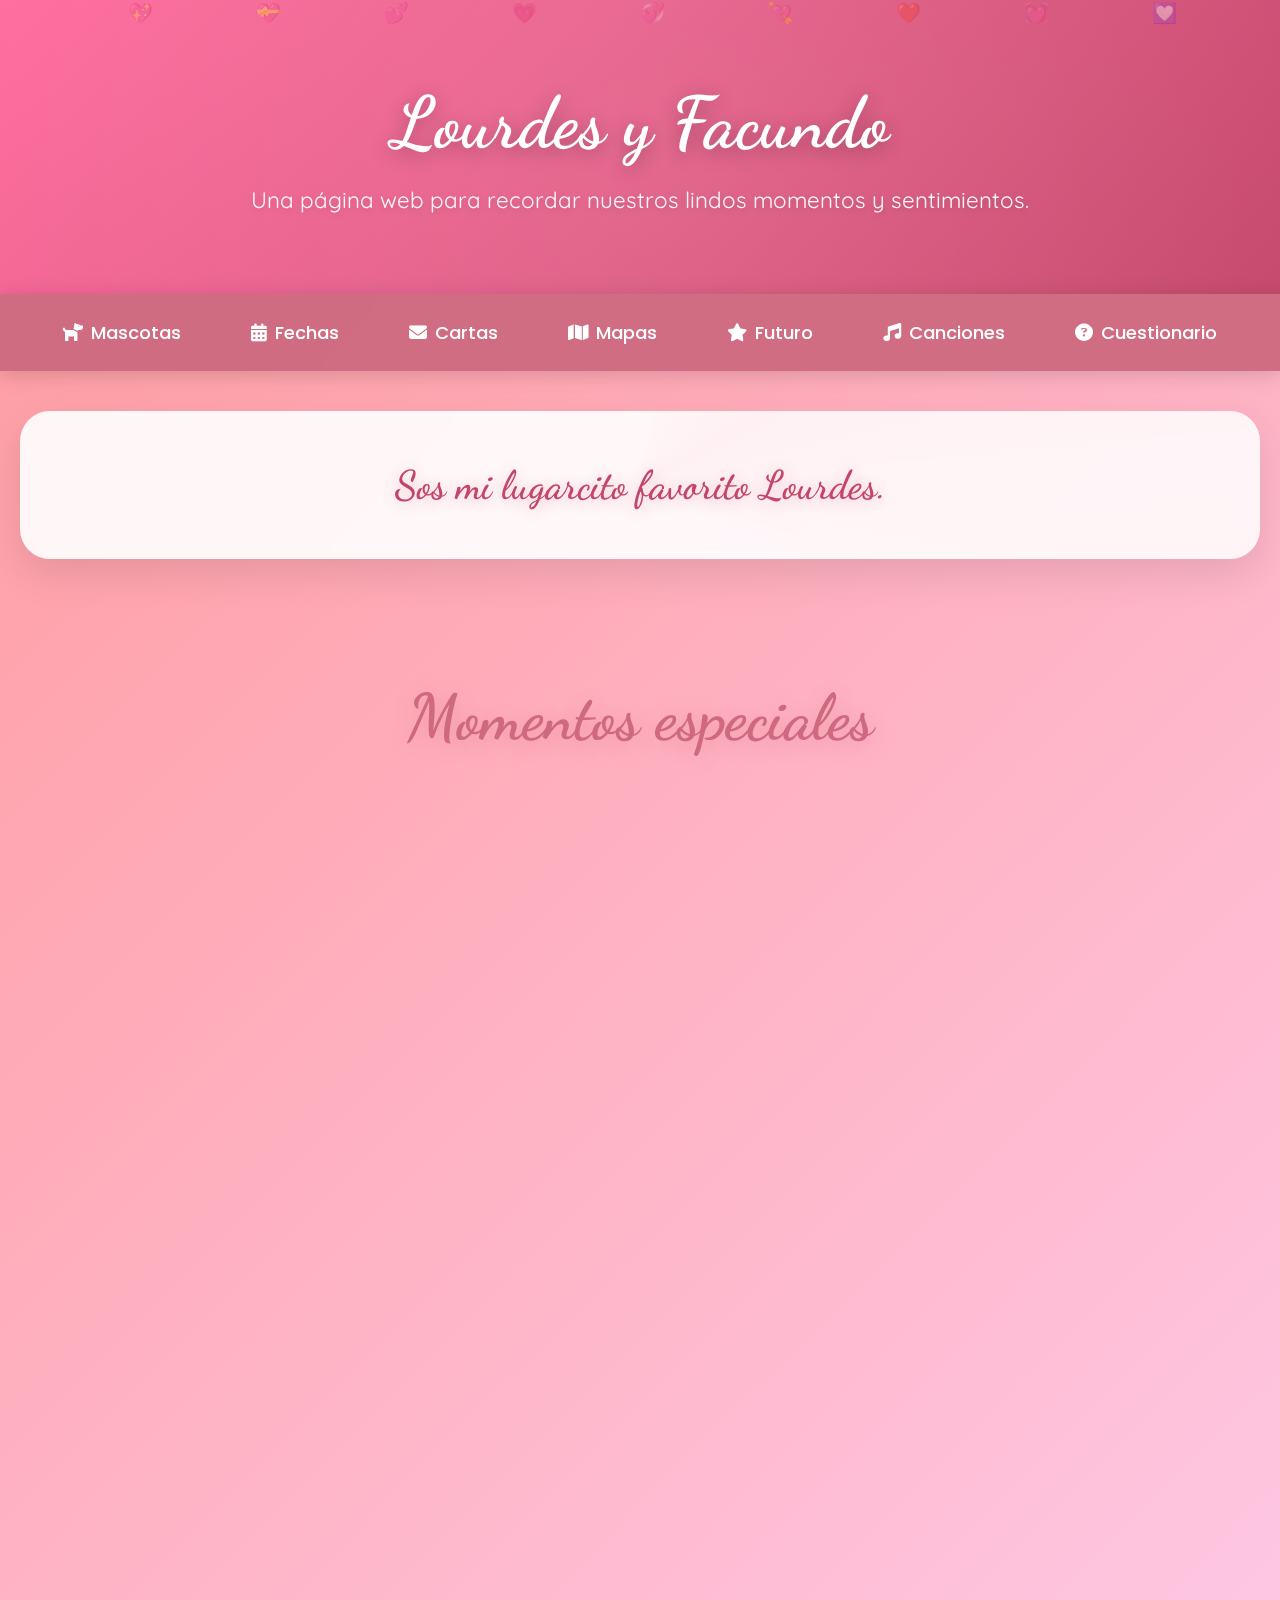
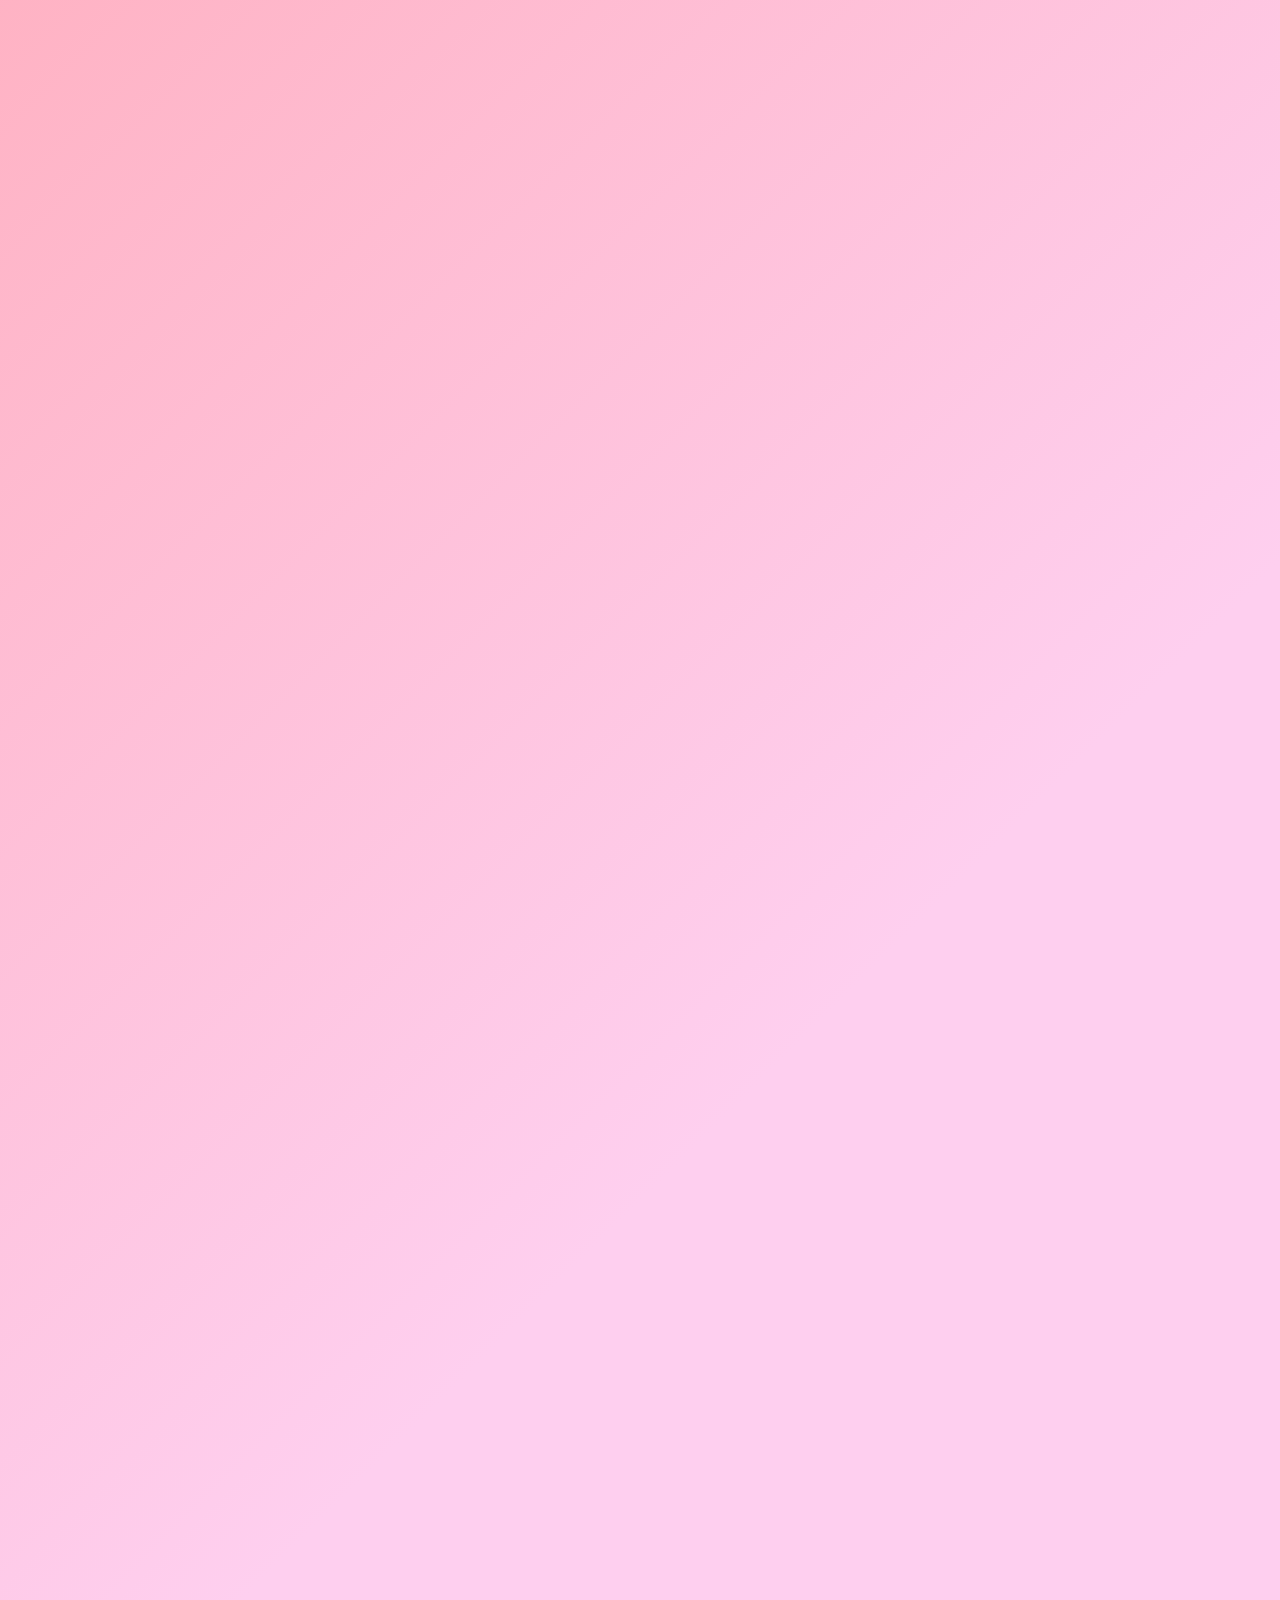
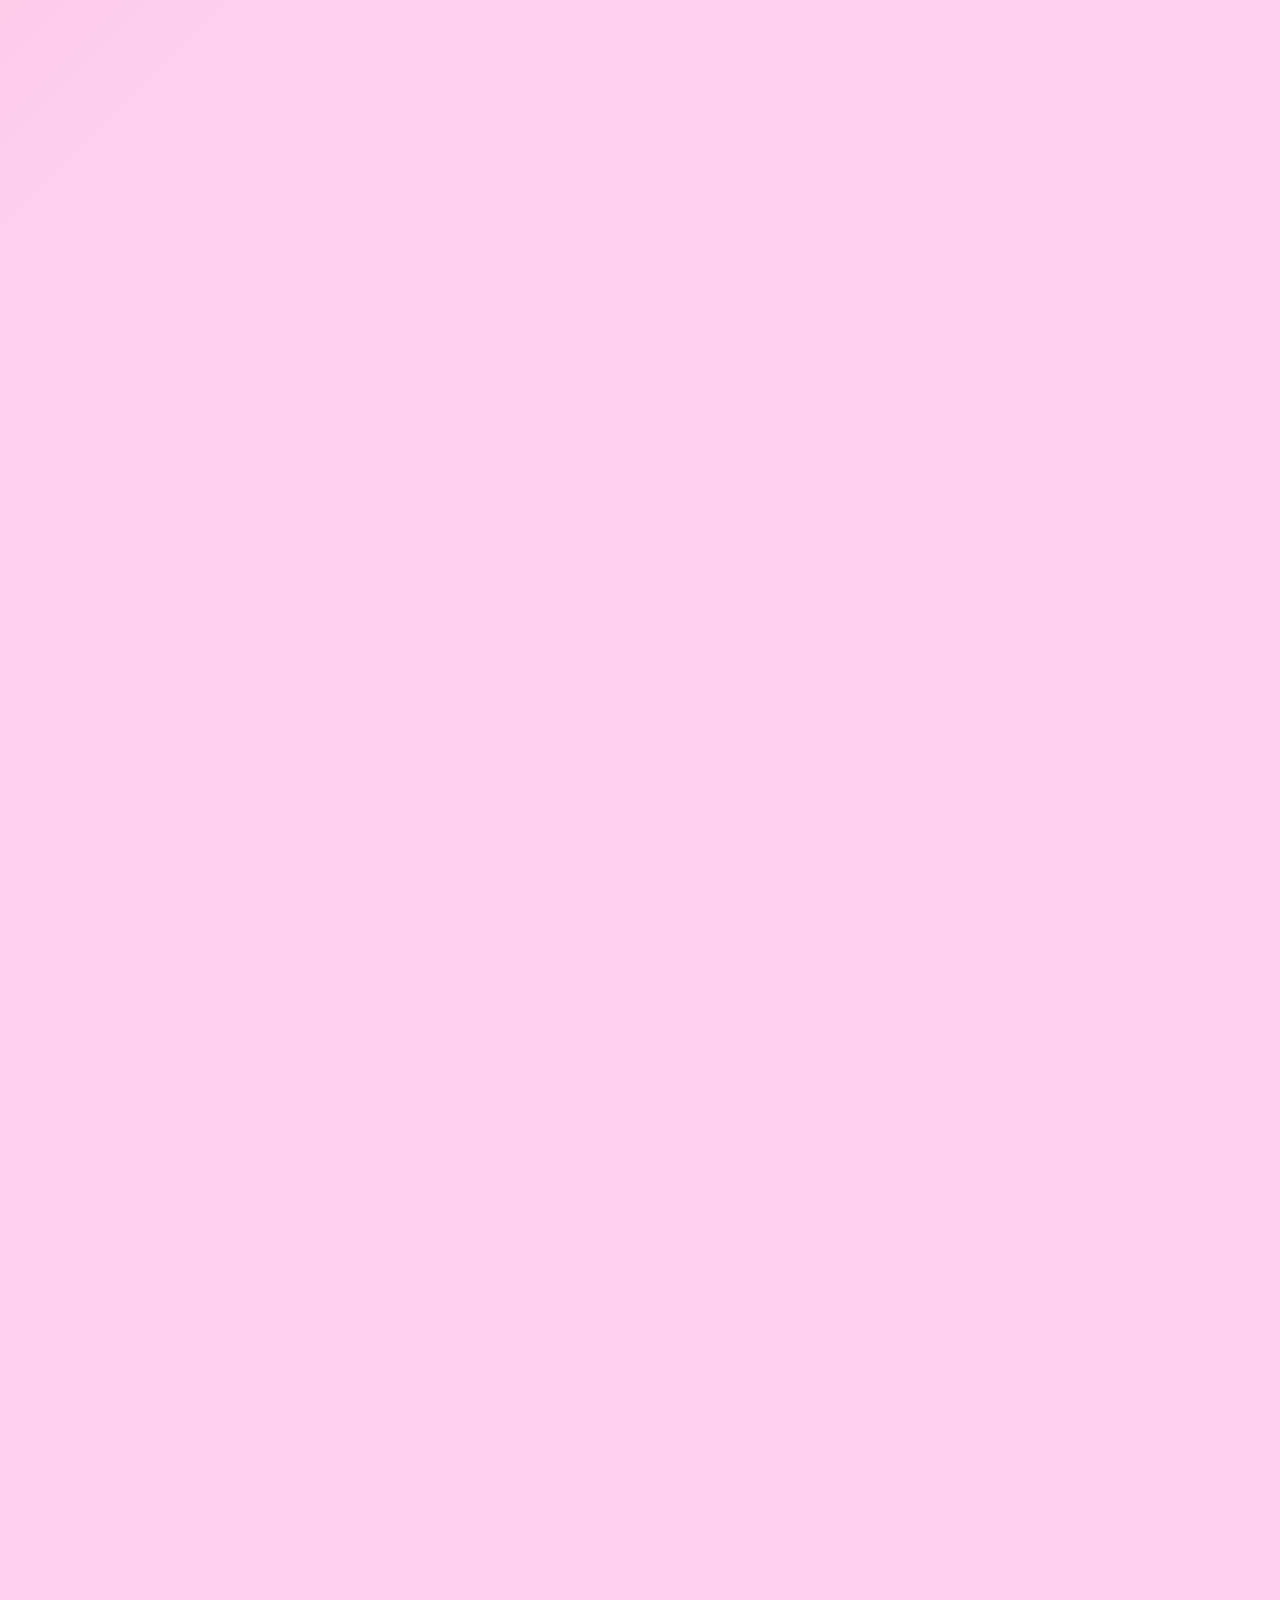
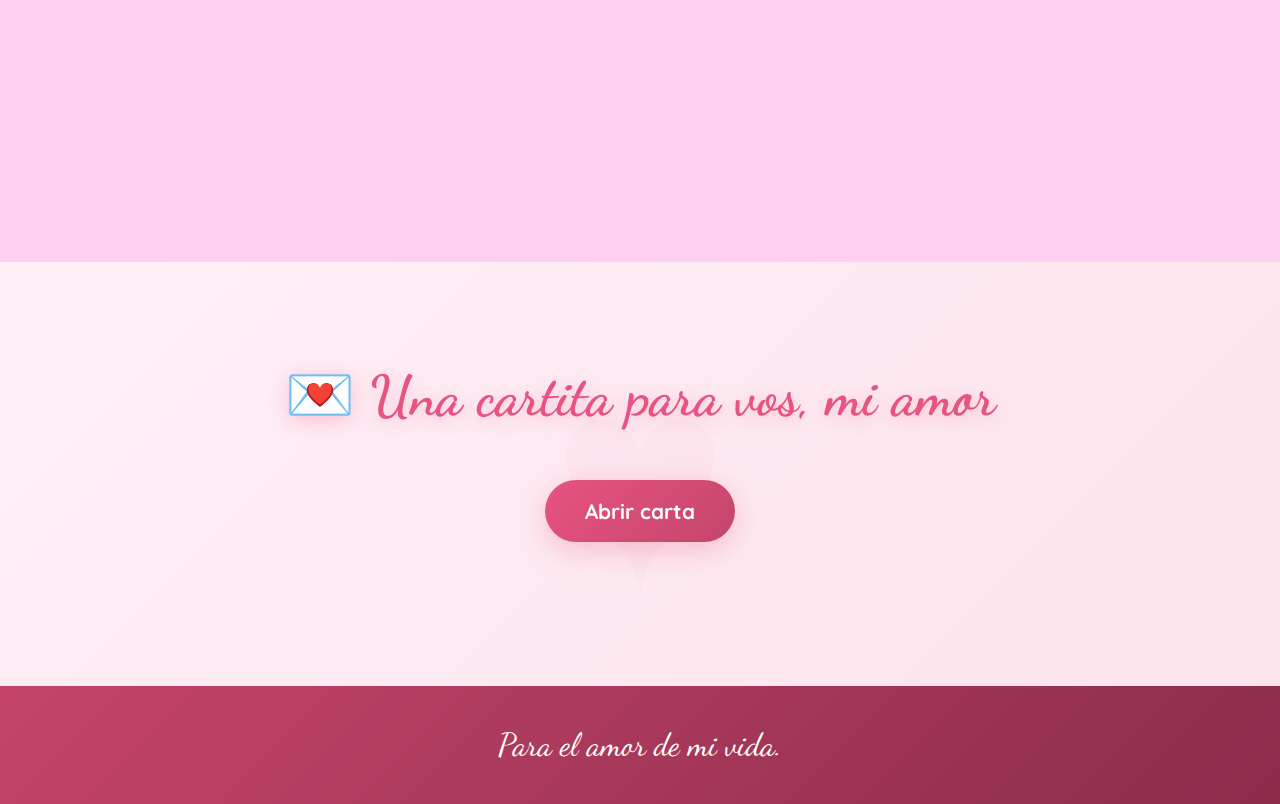
<file: index.html>
<!DOCTYPE html>
<html lang="es">
<head>
    <meta charset="UTF-8">
    <meta name="viewport" content="width=device-width, initial-scale=1.0">
    <link rel="icon" type="image" href="img/par.png">
    <title>Lourdes y Facundo</title>
    <link rel="preconnect" href="https://fonts.googleapis.com">
    <link rel="preconnect" href="https://fonts.gstatic.com" crossorigin>
    <link rel="stylesheet" href="https://cdnjs.cloudflare.com/ajax/libs/font-awesome/6.5.0/css/all.min.css">
    <link href="https://fonts.googleapis.com/css2?family=Dancing+Script:wght@400;700&family=Poppins:wght@300;400;600&display=swap" rel="stylesheet">
    <link href="https://fonts.googleapis.com/css2?family=Quicksand:wght@300;400;600;700&display=swap" rel="stylesheet">
    <link rel="stylesheet" href="styles.css">

</head>
<body>
    <div class="floating-hearts">
        <div class="heart" style="left: 10%; animation-delay: 0s;">💖</div>
        <div class="heart" style="left: 20%; animation-delay: 2s;">💝</div>
        <div class="heart" style="left: 30%; animation-delay: 4s;">💕</div>
        <div class="heart" style="left: 40%; animation-delay: 1s;">💗</div>
        <div class="heart" style="left: 50%; animation-delay: 3s;">💞</div>
        <div class="heart" style="left: 60%; animation-delay: 5s;">💘</div>
        <div class="heart" style="left: 70%; animation-delay: 2.5s;">❤️</div>
        <div class="heart" style="left: 80%; animation-delay: 4.5s;">💓</div>
        <div class="heart" style="left: 90%; animation-delay: 1.5s;">💟</div>
    </div>

    <header>
        <h1>Lourdes y Facundo</h1>
        <p>Una página web para recordar nuestros lindos momentos y sentimientos.</p>
    </header>

<nav class="navbar">
  <ul>
    <li><a href="mascotas.html"><i class="fas fa-dog"></i> Mascotas</a></li>
    <li><a href="fechas.html"><i class="fas fa-calendar-alt"></i> Fechas</a></li>
    <li><a href="cartas.html"><i class="fas fa-envelope"></i> Cartas</a></li>
    <li><a href="mapas.html"><i class="fas fa-map"></i> Mapas</a></li>
    <li><a href="futuro.html"><i class="fas fa-star"></i> Futuro</a></li>
    <li><a href="canciones.html"><i class="fas fa-music"></i> Canciones</a></li>
    <li><a href="preguntas.html"><i class="fas fa-question-circle"></i> Cuestionario</a></li>
  </ul>
</nav>


    <section class="frase-romantica">
        <p class="frase">Aquí aparecerá una frase romántica...</p>
    </section>

  <section class="gallery">
  <h2>Momentos especiales</h2>

  <div class="photo-grid">
    <!-- Más reciente -->
    <div class="photo-card">
      <img src="img/foto27.jpg" alt="Momento especial">
      <div class="photo-info">
        <div class="photo-date"><i class="fas fa-calendar-alt"></i> 25/6</div>
        <div class="photo-preview">El amor de mi vida y yo</div>
      </div>
    </div>

    <div class="photo-card">
      <img src="img/foto26.jpg" alt="Momento especial">
      <div class="photo-info">
        <div class="photo-date"><i class="fas fa-calendar-alt"></i> 25/6</div>
        <div class="photo-preview">Una beibi bebita comiendo hamburguesita, la amo a esa bebe tierna</div>
      </div>
    </div>

    <div class="photo-card">
      <img src="img/foto25.jpg" alt="Momento especial">
      <div class="photo-info">
        <div class="photo-date"><i class="fas fa-calendar-alt"></i> 25/6</div>
        <div class="photo-preview">Chimuelo OK</div>
      </div>
    </div>

    <div class="photo-card">
      <img src="img/foto20.jpeg" alt="Momento especial">
      <div class="photo-info">
        <div class="photo-date"><i class="fas fa-calendar-alt"></i> 6/6</div>
        <div class="photo-preview">Una foto hermosa, antes de ir a ingles.</div>
      </div>
    </div>

    <div class="photo-card">
      <img src="img/foto19.jpeg" alt="Momento especial">
      <div class="photo-info">
        <div class="photo-date"><i class="fas fa-calendar-alt"></i> 4/6</div>
        <div class="photo-preview">Comiendo panchos con el amor de mi vida, despues de haberla llevado a Zoe al veterinario.</div>
      </div>
    </div>

    <div class="photo-card">
      <img src="img/foto17.jpeg" alt="Momento especial">
      <div class="photo-info">
        <div class="photo-date"><i class="fas fa-calendar-alt"></i> 2/6</div>
        <div class="photo-preview">Una foto hermosa la verdad.</div>
      </div>
    </div>

    <div class="photo-card">
      <img src="img/foto18.jpeg" alt="Momento especial">
      <div class="photo-info">
        <div class="photo-date"><i class="fas fa-calendar-alt"></i> 2/6</div>
        <div class="photo-preview">En la school chill otra vez</div>
      </div>
    </div>

    <div class="photo-card">
      <img src="img/foto16.jpeg" alt="Momento especial">
      <div class="photo-info">
        <div class="photo-date"><i class="fas fa-calendar-alt"></i> 17/5</div>
        <div class="photo-preview">En la school chill juju</div>
      </div>
    </div>

    <div class="photo-card">
      <img src="img/foto15.jpeg" alt="Momento especial">
      <div class="photo-info">
        <div class="photo-date"><i class="fas fa-calendar-alt"></i> 8/5</div>
        <div class="photo-preview">Comiendo juntitos en el comedor otra vez, sali re duro jaja</div>
      </div>
    </div>

    <div class="photo-card">
      <img src="img/foto14.jpeg" alt="Momento especial">
      <div class="photo-info">
        <div class="photo-date"><i class="fas fa-calendar-alt"></i> 2/5</div>
        <div class="photo-preview">Una de mis fotos favoritas, aunque vos la ODIAS.</div>
      </div>
    </div>

    <div class="photo-card">
      <img src="img/foto24.jpg" alt="Momento especial">
      <div class="photo-info">
        <div class="photo-date"><i class="fas fa-calendar-alt"></i> 2/5</div>
        <div class="photo-preview">Una carita de PERRE MY GODDD</div>
      </div>
    </div>

    <div class="photo-card">
      <img src="img/foto13.jpeg" alt="Momento especial">
      <div class="photo-info">
        <div class="photo-date"><i class="fas fa-calendar-alt"></i> 19/4</div>
        <div class="photo-preview">Una fotito en Polvorines, saliste hermosa mi vida.</div>
      </div>
    </div>

    <div class="photo-card">
      <img src="img/foto12.jpeg" alt="Momento especial">
      <div class="photo-info">
        <div class="photo-date"><i class="fas fa-calendar-alt"></i> 3/4</div>
        <div class="photo-preview">En el comedor eating como 2 cerdes</div>
      </div>
    </div>

    <div class="photo-card">
      <img src="img/foto23.jpg" alt="Momento especial">
      <div class="photo-info">
        <div class="photo-date"><i class="fas fa-calendar-alt"></i> 30/3</div>
        <div class="photo-preview">Eating en el comedor otra vez</div>
      </div>
    </div>

    <div class="photo-card">
      <img src="img/foto14.jpeg" alt="Momento especial">
      <div class="photo-info">
        <div class="photo-date"><i class="fas fa-calendar-alt"></i> 30/3</div>
        <div class="photo-preview">In my house eating ice cream, ese dia dormimos un ratito y fue hermoso.</div>
      </div>
    </div>

    <div class="photo-card">
      <img src="img/foto11.jpeg" alt="Momento especial">
      <div class="photo-info">
        <div class="photo-date"><i class="fas fa-calendar-alt"></i> 21/3</div>
        <div class="photo-preview">Fuimos a tomar helados a Grido, y la pasamos bello.</div>
      </div>
    </div>

    <div class="photo-card">
      <img src="img/foto10.jpeg" alt="Momento especial">
      <div class="photo-info">
        <div class="photo-date"><i class="fas fa-calendar-alt"></i> 11/3</div>
        <div class="photo-preview">Una foto bella en el trauma, en donde nos soliamos dar besitos y hablar de la vida antes de que te vayas a tu casa.</div>
      </div>
    </div>

    <div class="photo-card">
      <img src="img/foto9.jpeg" alt="Momento especial">
      <div class="photo-info">
        <div class="photo-date"><i class="fas fa-calendar-alt"></i> 8/3</div>
        <div class="photo-preview">Una fotito de nuestro server de minecraft. El mundito que tanto nos costo construir</div>
      </div>
    </div>

    <div class="photo-card">
      <img src="img/foto8.jpeg" alt="Momento especial">
      <div class="photo-info">
        <div class="photo-date"><i class="fas fa-calendar-alt"></i> 5/3</div>
        <div class="photo-preview">Nuestra primer salida después del colegio...</div>
      </div>
    </div>

    <div class="photo-card">
      <img src="img/foto7.jpeg" alt="Momento especial">
      <div class="photo-info">
        <div class="photo-date"><i class="fas fa-calendar-alt"></i> 28/2</div>
        <div class="photo-preview">Tu foto favorita...</div>
      </div>
    </div>

    <div class="photo-card">
      <img src="img/foto5.jpeg" alt="Momento especial">
      <div class="photo-info">
        <div class="photo-date"><i class="fas fa-calendar-alt"></i> 7/2</div>
        <div class="photo-preview">Cuando fui a tu casa y la pase super bello...</div>
      </div>
    </div>

    <div class="photo-card">
      <img src="img/foto6.jpeg" alt="Momento especial">
      <div class="photo-info">
        <div class="photo-date"><i class="fas fa-calendar-alt"></i> 2/1</div>
        <div class="photo-preview">El día más importante de este 2025...</div>
      </div>
    </div>

    <div class="photo-card">
      <img src="img/foto4.jpeg" alt="Momento especial">
      <div class="photo-info">
        <div class="photo-date"><i class="fas fa-calendar-alt"></i> 12/12</div>
        <div class="photo-preview">Nuestra foto más bella de mi cumple...</div>
      </div>
    </div>

    <div class="photo-card">
      <img src="img/foto3.jpeg" alt="Momento especial">
      <div class="photo-info">
        <div class="photo-date"><i class="fas fa-calendar-alt"></i> 5/12</div>
        <div class="photo-preview">La primera vez que te pedí una foto juntos...</div>
      </div>
    </div>

    <div class="photo-card">
      <img src="img/foto2.jpeg" alt="Momento especial">
      <div class="photo-info">
        <div class="photo-date"><i class="fas fa-calendar-alt"></i> 5/12</div>
        <div class="photo-preview">Ese día te acostaste en mi hombro...</div>
      </div>
    </div>

    <div class="photo-card">
      <img src="img/besito.jpg" alt="Momento especial">
      <div class="photo-info">
        <div class="photo-date"><i class="fas fa-calendar-alt"></i> 22/11</div>
        <div class="photo-preview">La única fotito que tenemos del día de nuestro primer beso...</div>
      </div>
    </div>

    <div class="photo-card">
      <img src="img/foto1.jpeg" alt="Momento especial">
      <div class="photo-info">
        <div class="photo-date"><i class="fas fa-calendar-alt"></i> 9/11</div>
        <div class="photo-preview">Nuestra primer salida afuera del colegio...</div>
      </div>
    </div>
  </div>
</section>




    <section class="carta-de-amor">
        <h2>💌 Una cartita para vos, mi amor</h2>
        <input type="checkbox" id="abrir-carta" class="checkbox-carta">
        <label for="abrir-carta" class="boton-carta">Abrir carta</label>
        <div class="carta-contenido">
            <div class="carta-papel">
                <p>
                    Hola mi amor, 31 dias para tu cumpleaños, mi gordita va a cumplir 17 añitos de beibi petite. Te amo muchisimo mas de lo que pensas, y te demuestro. Sos la persona que me trajo felicidad de un dia para el otro. No sabes lo mucho que me encanta andar en bici cuando voy a tu casa, es un momento re divertido que solo yo entiendo, pero voy con tanta emocion y a veces me zarpo de emocion que parece que ando en la bici en modo automatico y no choco de pedo ush. Gracias por hacerme sentir asi, ni cuando tenia un cumple de amigos me sentia asi, con tanta emocion y felicidad de ir a un lado. Gracias por ser la chica que sos, y por el noviazgo que tenemos. Aspiro a muchisimo mas con vos, ahora no tenemos y somos nada, pero en un futuro tendremos y seremos todo. Te amo con todo mi ser gorda, besitos sabes.
                 </p>
            </div>
        </div>
    </section>

    <footer>
        <p>Para el amor de mi vida.</p>
    </footer>

<script src="script.js"></script>
  
</body>
</html>
</file>
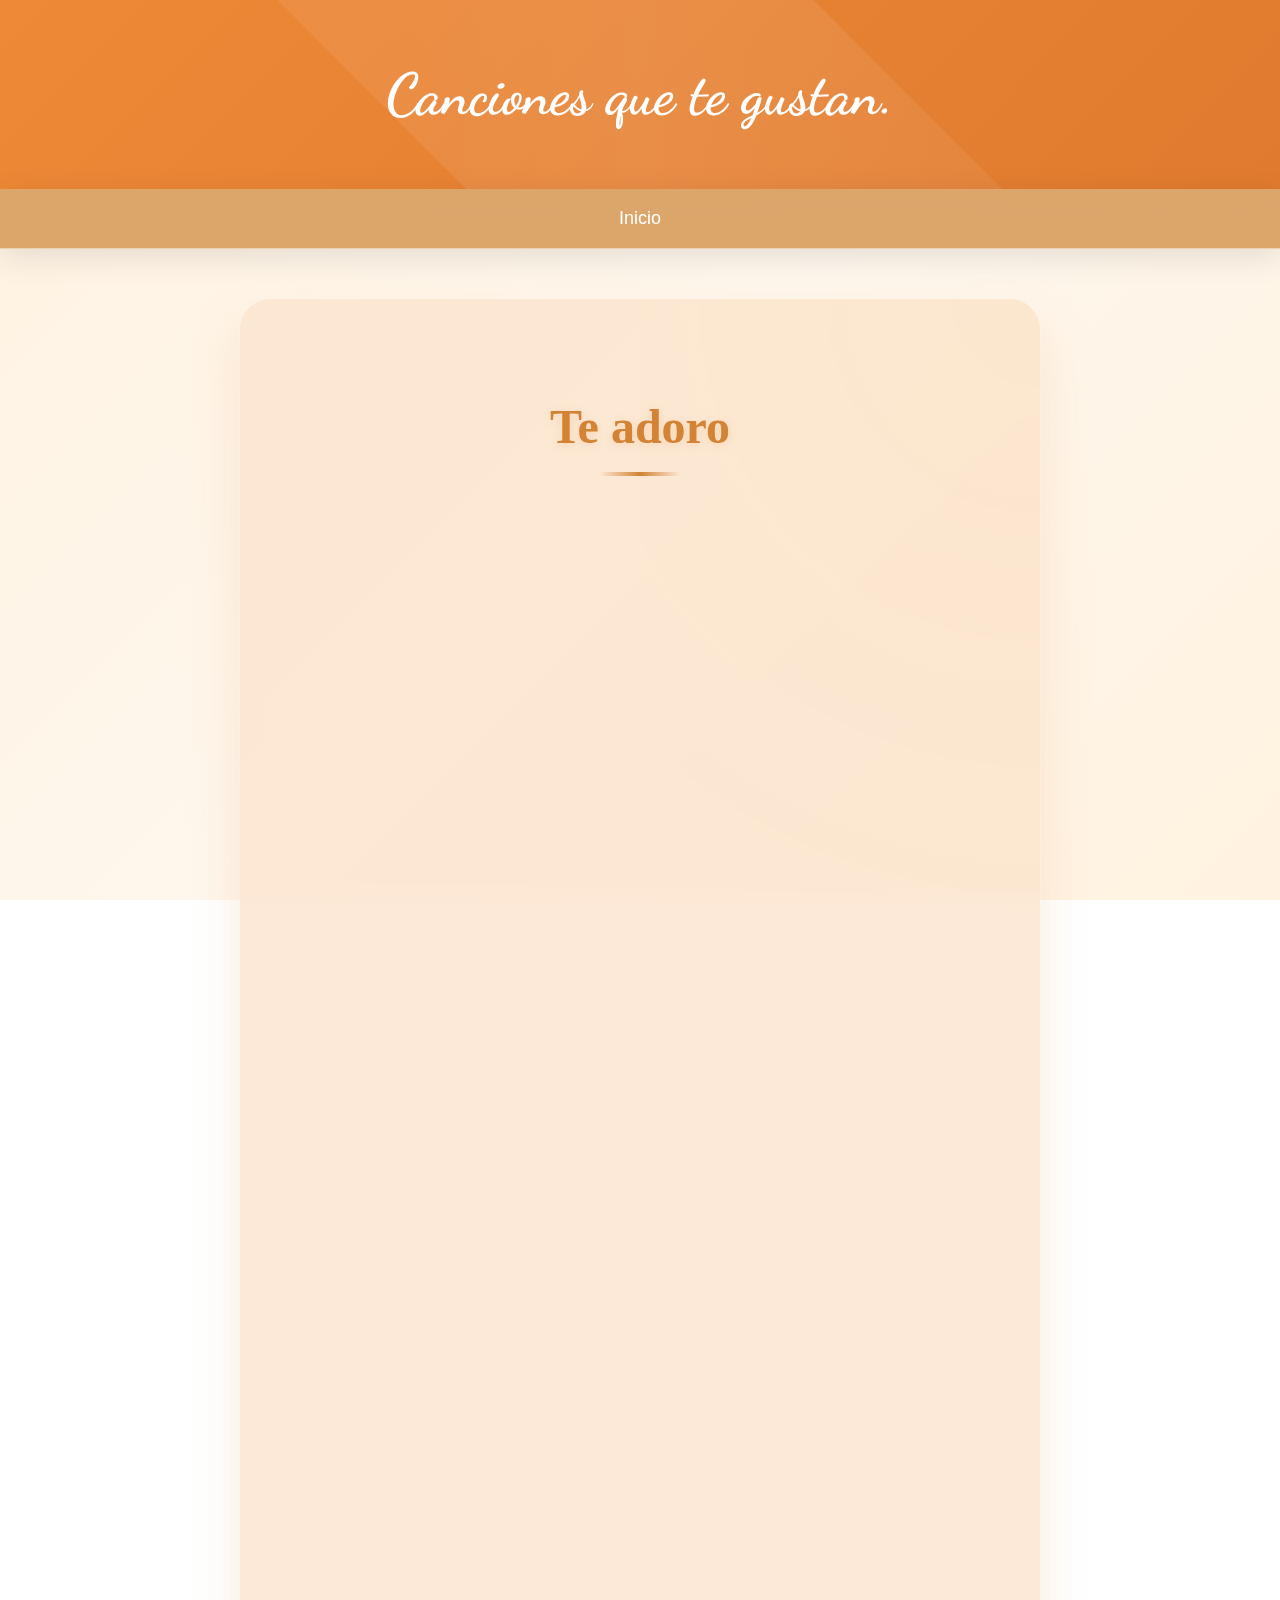
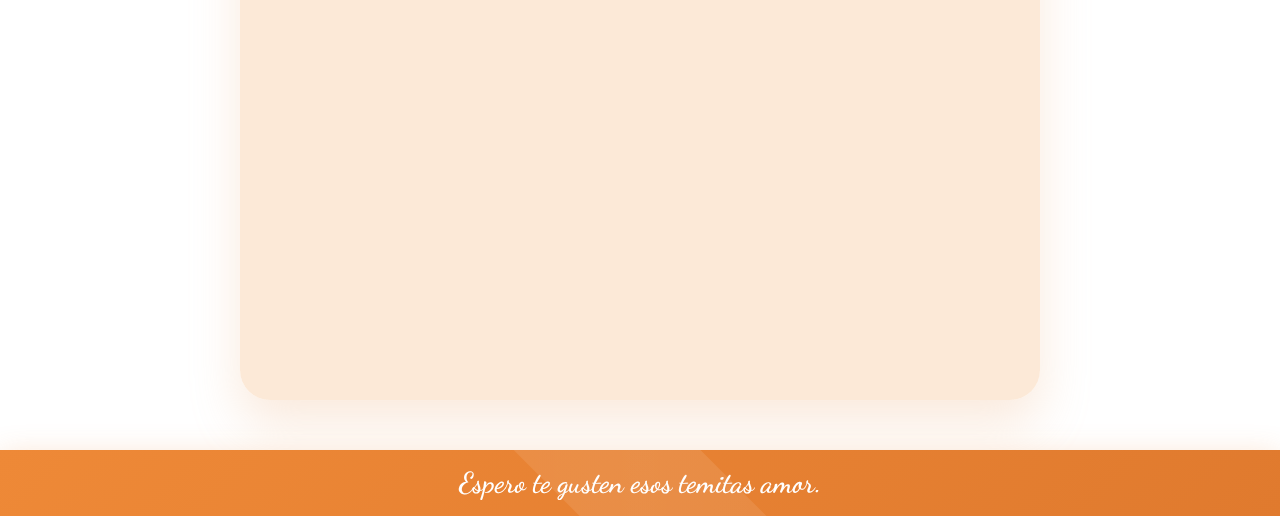
<file: canciones.html>
<!DOCTYPE html>
<html lang="es">
<head>
  <meta charset="UTF-8" />
  <meta name="viewport" content="width=device-width, initial-scale=1.0" />
  <title>💖 Nuestro álbum de canciones 💖</title>
  <link rel="icon" type="image" href="img/can.png">
  <!-- Fuentes lindas -->
  <link href="https://fonts.googleapis.com/css2?family=Dancing+Script:wght@700&family=Quicksand:wght@400;600&display=swap" rel="stylesheet">

  <!-- CSS personalizado -->
  <link rel="stylesheet" href="canciones.css" />

  
</head>

<body>
  <header>
    <h1>Canciones que te gustan.</h1>
  </header>
  <nav class="navbar">
  <ul>

    <li><a href="index.html"><i class="fas fa-paw"></i>Inicio</a></li>
  </ul>
</nav>

  <section class="album-musical">
    <h2>Te adoro</h2>

    <div class="caja-cancion">
      <p><strong>Otro Atardecer</strong> - Bad Bunny, The Marias.</p>
     <iframe style="border-radius:12px" src="https://open.spotify.com/embed/track/0E0DRHf5PfMeor0ZCwB3oT?utm_source=generator" width="100%" height="352" frameBorder="0" allowfullscreen="" allow="autoplay; clipboard-write; encrypted-media; fullscreen; picture-in-picture" loading="lazy"></iframe>
    </div>

    <div class="caja-cancion">
      <p><strong>Say Yes to Heaven</strong> - Lana Del Rey</p>
      <iframe style="border-radius:12px" src="https://open.spotify.com/embed/track/6GGtHZgBycCgGBUhZo81xe?utm_source=generator" width="100%" height="352" frameBorder="0" allowfullscreen="" allow="autoplay; clipboard-write; encrypted-media; fullscreen; picture-in-picture" loading="lazy"></iframe>
    </div>

    <div class="caja-cancion">
      <p><strong>Lago en el Cielo</strong> - Gustavo Cerati</p>
      <iframe style="border-radius:12px" src="https://open.spotify.com/embed/track/17eJyYLIlMNlOqcwHYJ9F2?utm_source=generator" width="100%" height="352" frameBorder="0" allowfullscreen="" allow="autoplay; clipboard-write; encrypted-media; fullscreen; picture-in-picture" loading="lazy"></iframe>
    </div>

    <div class="caja-cancion">
      <p><strong>Moonlight</strong> - Kali Uchis</p>
      <iframe style="border-radius:12px" src="https://open.spotify.com/embed/track/0JmnkIqdlnUzPaf8sqBRs3?utm_source=generator" width="100%" height="352" frameBorder="0" allowfullscreen="" allow="autoplay; clipboard-write; encrypted-media; fullscreen; picture-in-picture" loading="lazy"></iframe>
    </div>

    <div class="caja-cancion">
      <p><strong>La Boda</strong> - Aventura</p>
      <iframe style="border-radius:12px" src="https://open.spotify.com/embed/track/2jQeX1fMZo5z82w3BviN5x?utm_source=generator" width="100%" height="352" frameBorder="0" allowfullscreen="" allow="autoplay; clipboard-write; encrypted-media; fullscreen; picture-in-picture" loading="lazy"></iframe>
    </div>

    <div class="caja-cancion">
      <p><strong>Mi Corazoncito</strong> - Aventura</p>
      <iframe style="border-radius:12px" src="https://open.spotify.com/embed/track/5I76YtdZkFQReVgKppRd78?utm_source=generator" width="100%" height="352" frameBorder="0" allowfullscreen="" allow="autoplay; clipboard-write; encrypted-media; fullscreen; picture-in-picture" loading="lazy"></iframe>
    </div>
  </section>

  <footer>Espero te gusten esos temitas amor.</footer>
</body>
</html>
</file>
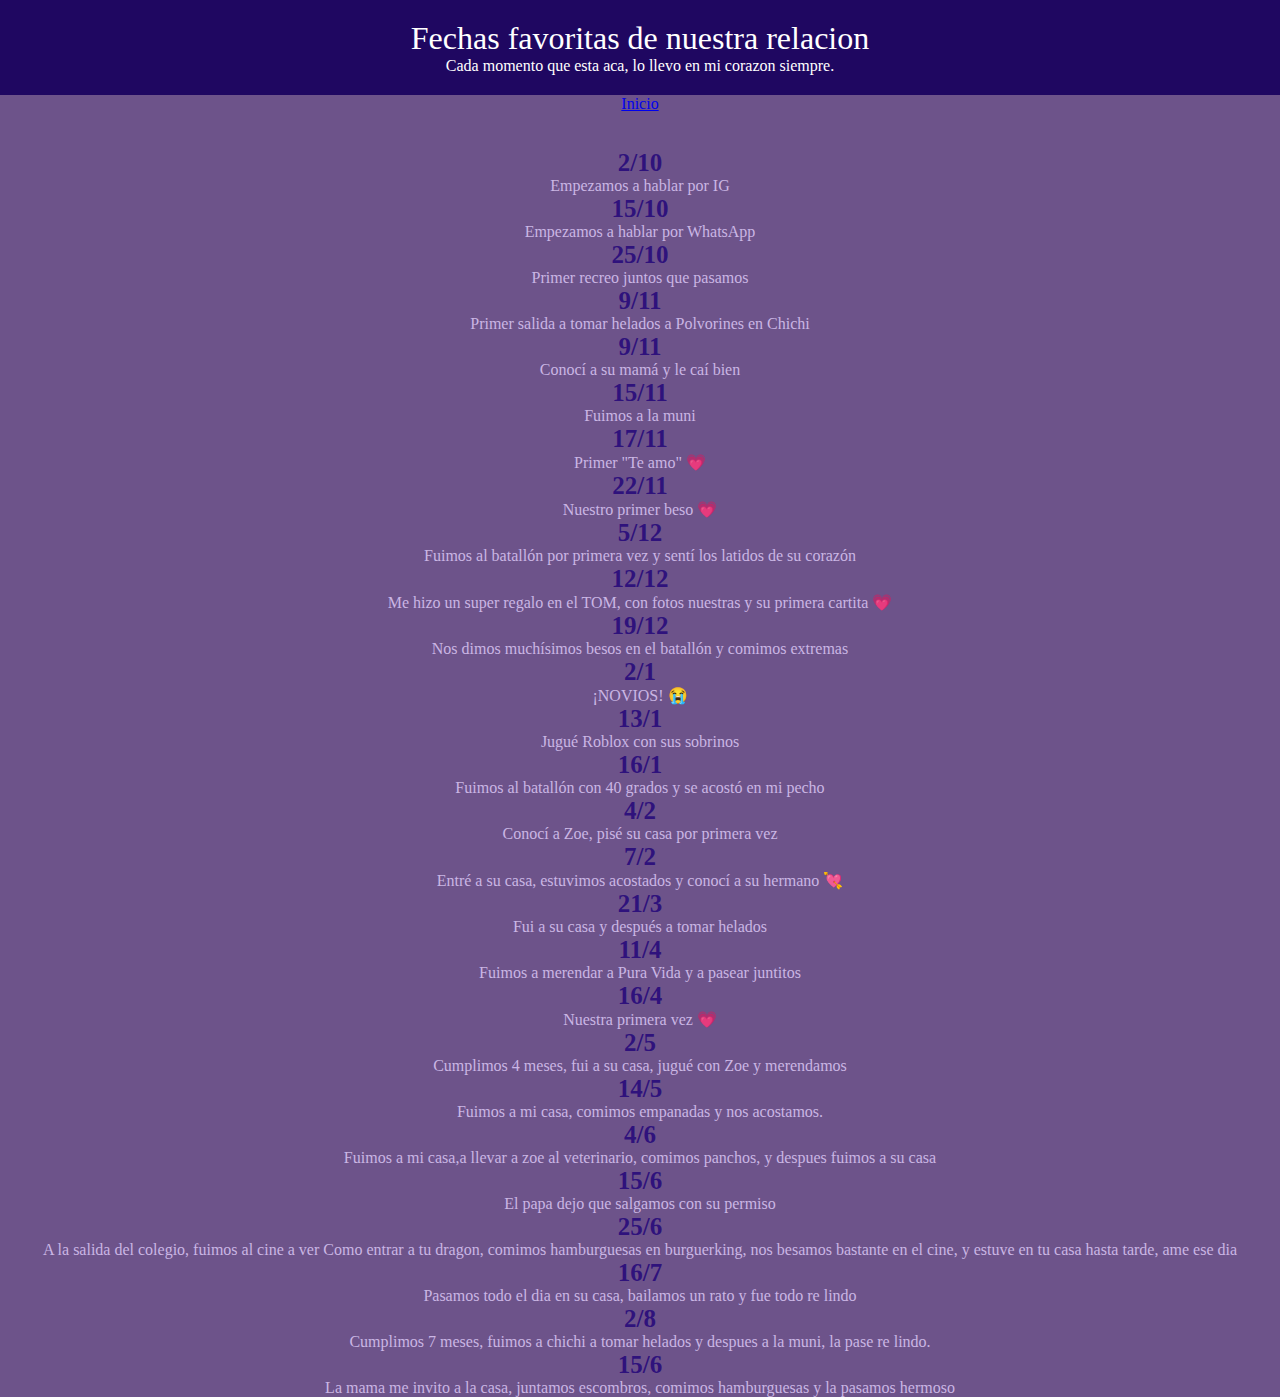
<file: fechas.html>
<!DOCTYPE html>
<html lang="es">
<head>
    <meta charset="UTF-8">
    <meta name="viewport" content="width=device-width, initial-scale=1.0">
    <title>Lourdes y Facundo</title>
    <link rel="icon" type="image" href="img/fec.png">
    <link rel="stylesheet" href="fechas.css"> 
    <link rel="preconnect" href="https://fonts.googleapis.com">
<link rel="preconnect" href="https://fonts.gstatic.com" crossorigin>
<link href="https://fonts.googleapis.com/css2?family=Dancing+Script:wght@400;700&family=Poppins:wght@300;400;600&display=swap" rel="stylesheet">
<link href="https://fonts.googleapis.com/css2?family=Quicksand:wght@300;400;600;700&display=swap" rel="stylesheet">
</head>
<body>
  <header>
        <h1>Fechas favoritas de nuestra relacion</h1>
        <p>Cada momento que esta aca, lo llevo en mi corazon siempre.</p>
    </header>

<nav class="navbar">
  <ul>
    <li><a href="index.html"><i class="fas fa-dog"></i>Inicio</a></li>

  </ul>
</nav>

       <br>
        <br>

<section class="timeline">
    <div class="timeline-track">
        <div class="timeline-event"><h2>2/10</h2><p>Empezamos a hablar por IG</p></div>
        <div class="timeline-event"><h2>15/10</h2><p>Empezamos a hablar por WhatsApp</p></div>
        <div class="timeline-event"><h2>25/10</h2><p>Primer recreo juntos que pasamos</p></div>
        <div class="timeline-event"><h2>9/11</h2><p>Primer salida a tomar helados a Polvorines en Chichi</p></div>
        <div class="timeline-event"><h2>9/11</h2><p>Conocí a su mamá y le caí bien</p></div>
        <div class="timeline-event"><h2>15/11</h2><p>Fuimos a la muni</p></div>
        <div class="timeline-event"><h2>17/11</h2><p>Primer "Te amo" 💗</p></div>
        <div class="timeline-event"><h2>22/11</h2><p>Nuestro primer beso 💗</p></div>
        <div class="timeline-event"><h2>5/12</h2><p>Fuimos al batallón por primera vez y sentí los latidos de su corazón</p></div>
        <div class="timeline-event"><h2>12/12</h2><p>Me hizo un super regalo en el TOM, con fotos nuestras y su primera cartita 💗</p></div>
        <div class="timeline-event"><h2>19/12</h2><p>Nos dimos muchísimos besos en el batallón y comimos extremas</p></div>
        <div class="timeline-event"><h2>2/1</h2><p>¡NOVIOS! 😭</p></div>
        <div class="timeline-event"><h2>13/1</h2><p>Jugué Roblox con sus sobrinos</p></div>
        <div class="timeline-event"><h2>16/1</h2><p>Fuimos al batallón con 40 grados y se acostó en mi pecho</p></div>
        <div class="timeline-event"><h2>4/2</h2><p>Conocí a Zoe, pisé su casa por primera vez</p></div>
        <div class="timeline-event"><h2>7/2</h2><p>Entré a su casa, estuvimos acostados y conocí a su hermano 💘</p></div>
        <div class="timeline-event"><h2>21/3</h2><p>Fui a su casa y después a tomar helados</p></div>
        <div class="timeline-event"><h2>11/4</h2><p>Fuimos a merendar a Pura Vida y a pasear juntitos</p></div>
        <div class="timeline-event"><h2>16/4</h2><p>Nuestra primera vez 💗</p></div>
        <div class="timeline-event"><h2>2/5</h2><p>Cumplimos 4 meses, fui a su casa, jugué con Zoe y merendamos</p></div>
        <div class="timeline-event"><h2>14/5</h2><p>Fuimos a mi casa, comimos empanadas y nos acostamos.</p></div>
        <div class="timeline-event"><h2>4/6</h2><p>Fuimos a mi casa,a llevar a zoe al veterinario, comimos panchos, y despues fuimos a su casa </p></div>
        <div class="timeline-event"><h2>15/6</h2><p>El papa dejo que salgamos con su permiso </p></div>
        <div class="timeline-event"><h2>25/6</h2><p>A la salida del colegio, fuimos al cine a ver Como entrar a tu dragon, comimos hamburguesas en burguerking, nos besamos bastante en el cine, y estuve en tu casa hasta tarde, ame ese dia </p></div>
        
        <div class="timeline-event"><h2>16/7</h2><p>Pasamos todo el dia en su casa, bailamos un rato y fue todo re lindo </p></div>
         <div class="timeline-event"><h2>2/8</h2><p>Cumplimos 7 meses, fuimos a chichi a tomar helados y despues a la muni, la pase re lindo. </p></div>
          <div class="timeline-event"><h2>15/6</h2><p>La mama me invito a la casa, juntamos escombros, comimos hamburguesas y la pasamos hermoso </p></div>
          

   
   
   
   
   
    </div>
</section>


</body>
</file>
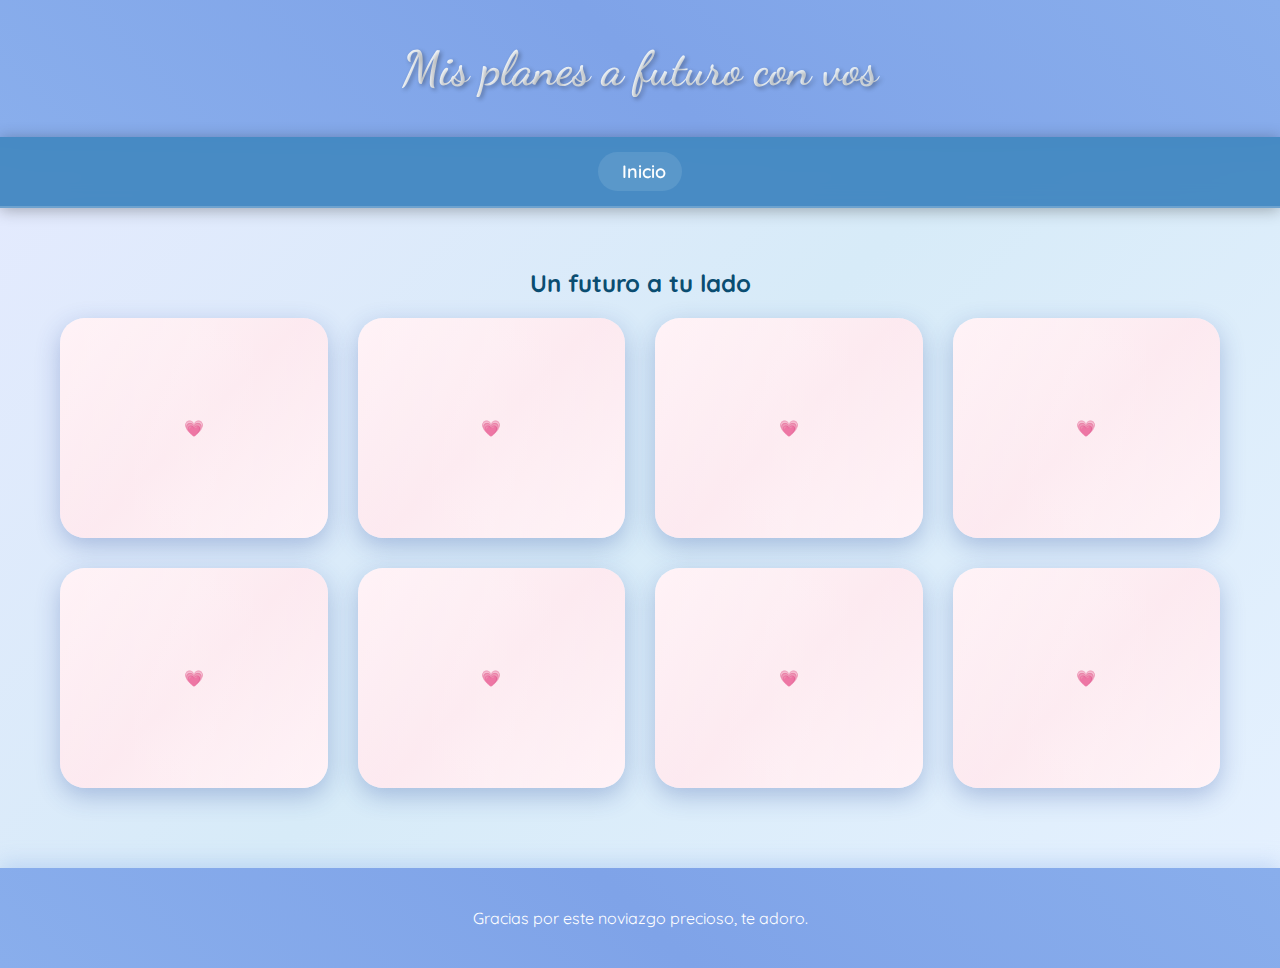
<file: futuro.html>
<!DOCTYPE html>
<html lang="es">
<head>
  <meta charset="UTF-8" />
    <link rel="icon" type="image" href="img/fut.png">
  <meta name="viewport" content="width=device-width, initial-scale=1.0"/>
  <title>Planes a Futuro</title>
  <link href="https://fonts.googleapis.com/css2?family=Dancing+Script:wght@700&family=Quicksand:wght@500;700&display=swap" rel="stylesheet"/>
  <link rel="stylesheet" href="futuro.css" />
</head>
<body>

<header> 
  <h1>Mis planes a futuro con vos</h1>
</header>
  <nav class="navbar">
  <ul>
    <li><a href="index.html"><i class="fas fa-paw"></i>Inicio </a></li>
  </ul>
</nav>
<section class="dreams-section">
  <h2>Un futuro a tu lado</h2>
  <div class="dreams-gallery">

    <div class="flip-card">
      <div class="flip-inner">
        <div class="flip-front">💗</div>
        <div class="flip-back">👨‍👩‍👧‍👦 Conocer a toda tu familia.</div>
      </div>
    </div>

    <div class="flip-card">
      <div class="flip-inner">
        <div class="flip-front">💗</div>
        <div class="flip-back">🏫 Vernos después del cole y la facu.</div>
      </div>
    </div>

    <div class="flip-card">
      <div class="flip-inner">
        <div class="flip-front">💗</div>
        <div class="flip-back">🏡 Ir a vivir juntitos.</div>
      </div>
    </div>

    <div class="flip-card">
      <div class="flip-inner">
        <div class="flip-front">💗</div>
        <div class="flip-back">🐶 Tener un perrite hermoso juntos.</div>
      </div>
    </div>

    <div class="flip-card">
      <div class="flip-inner">
        <div class="flip-front">💗</div>
        <div class="flip-back">🎓 Ver como cada uno se recibe.</div>
      </div>
    </div>

    <div class="flip-card">
      <div class="flip-inner">
        <div class="flip-front">💗</div>
        <div class="flip-back">💍 Casarnos.</div>
      </div>
    </div>

    <div class="flip-card">
      <div class="flip-inner">
        <div class="flip-front">💗</div>
        <div class="flip-back">👶🏽 Tener un hijo/a con vos.</div>
      </div>
    </div>

    <div class="flip-card">
      <div class="flip-inner">
        <div class="flip-front">💗</div>
        <div class="flip-back">👴🏽👵🏽 Envejecer a tu lado, lo único que quiero en mi vida.</div>
      </div>
    </div>

  </div>
</section>

<footer>
 Gracias por este noviazgo precioso, te adoro.
</footer>

<script src="script.js"></script>
</body>
</html>
</file>
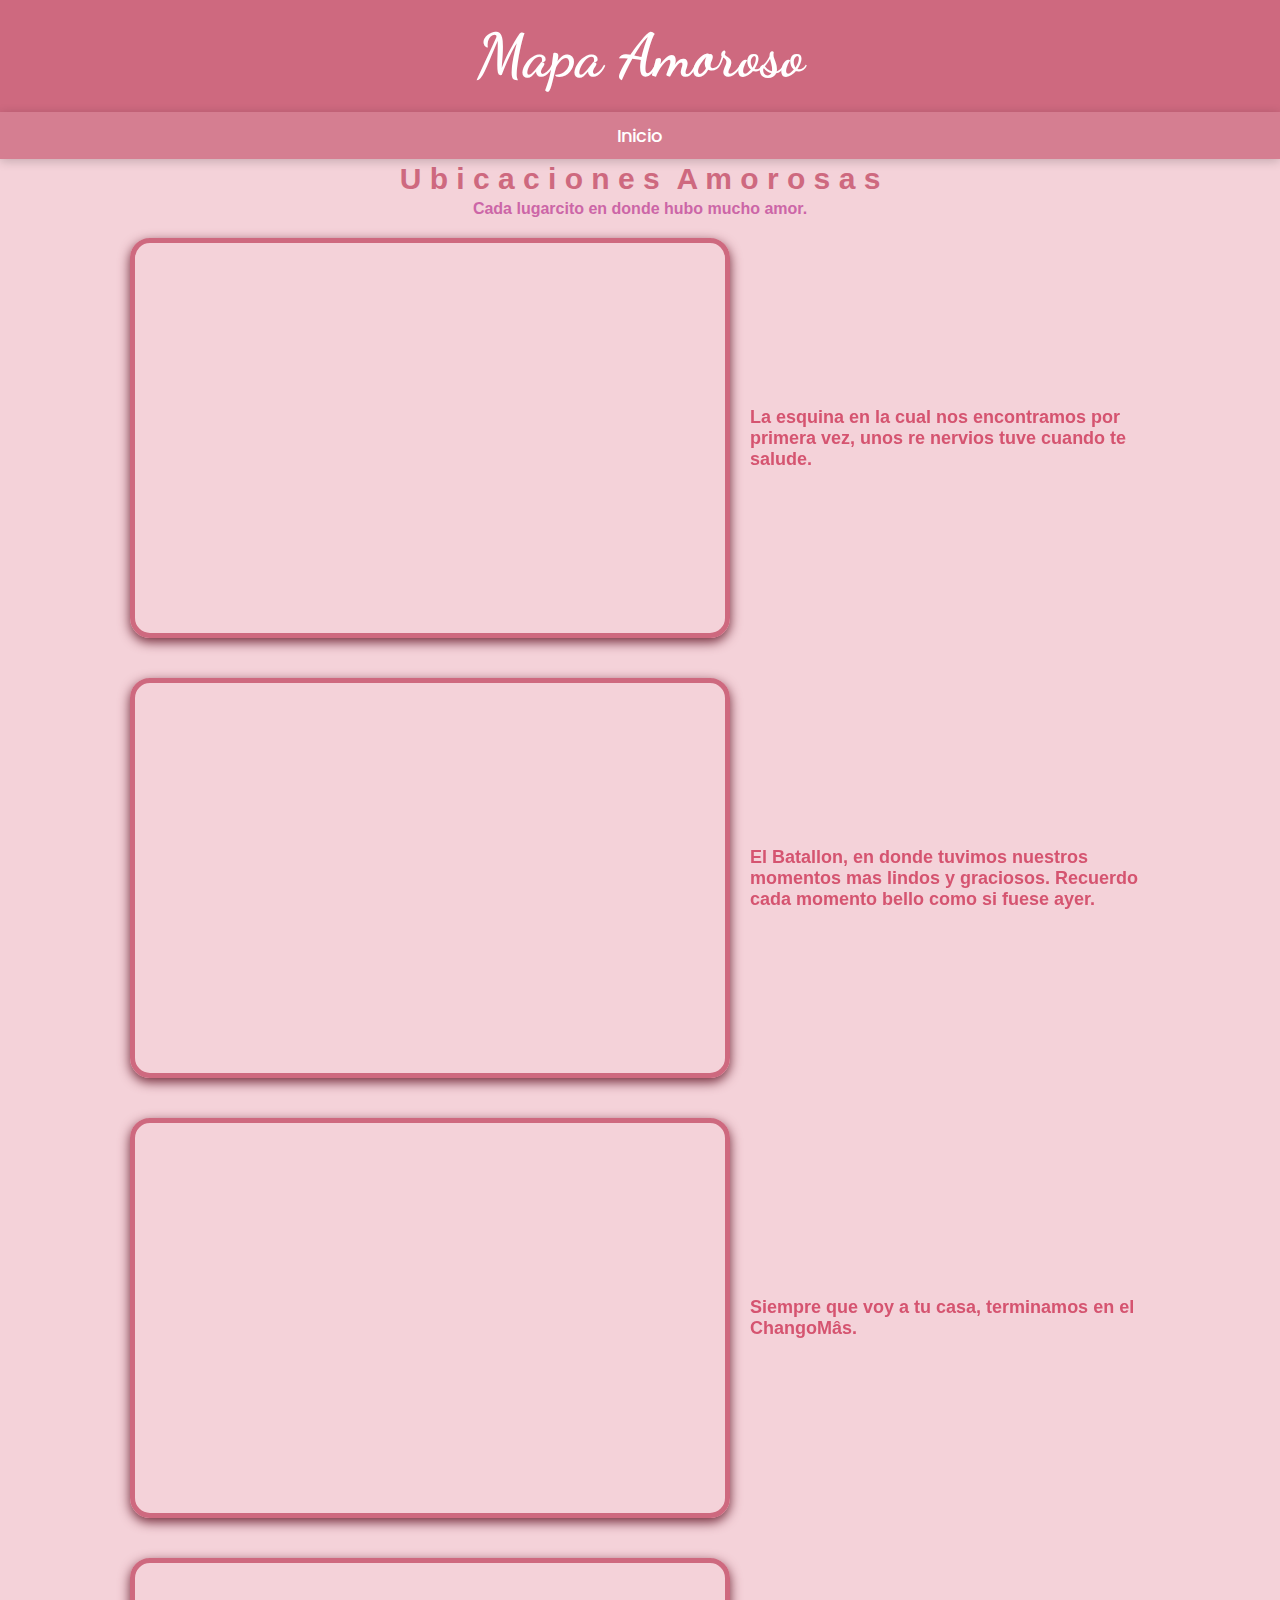
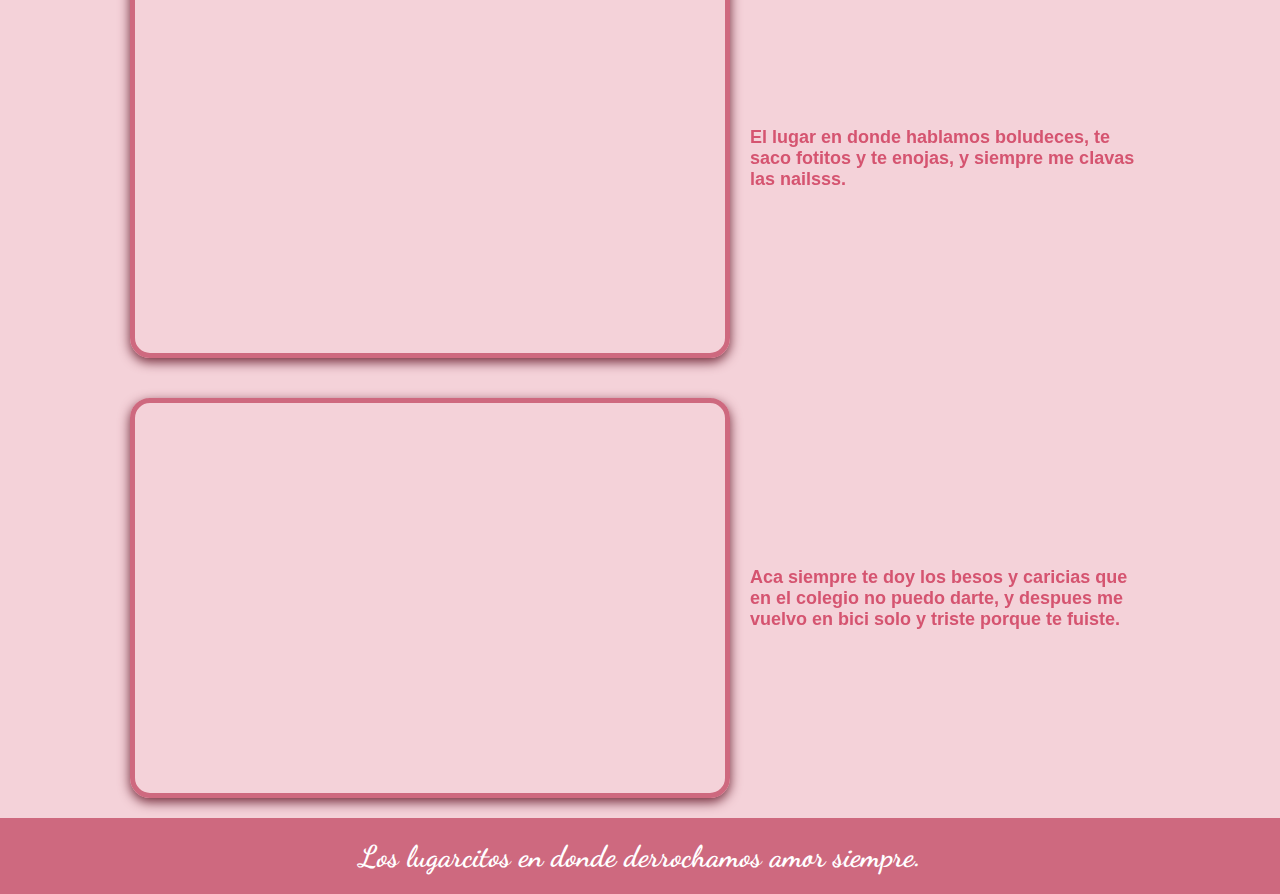
<file: mapas.html>
<!DOCTYPE html>
<html lang="es">
<head>
  <meta charset="UTF-8" />
  <meta name="viewport" content="width=device-width, initial-scale=1.0" />
  <title>Nuestros Lugares Especiales</title>
  <link rel="icon" type="image" href="img/ubi.png">
    <link rel="stylesheet" href="mapas.css"> 
  <link href="https://fonts.googleapis.com/css2?family=Dancing+Script:wght@400;600;700&family=Poppins:wght@300;400;500;600;700&display=swap" rel="stylesheet">
  <link href="https://cdnjs.cloudflare.com/ajax/libs/font-awesome/6.0.0/css/all.min.css" rel="stylesheet">
  
</head>
<body>
  <div class="container">
    <header>
      <h1>Mapa Amoroso</h1>
    </header>

    <nav class="navbar">
      <ul>
        <li><a href="index.html"></i>Inicio</a></li>
      </ul>
    </nav>

    <div class="content">
      <div class="title-section">
        <h2 class="main-title">U b i c a c i o n e s ㅤ A m o r o s a s</h2>
        <p class="subtitle">Cada lugarcito en donde hubo mucho amor.</p>
      </div>

      <div class="map-list">
        <div class="map-item">
          <iframe class="map-iframe" src="https://www.google.com/maps/embed?pb=!4v1748035459151!6m8!1m7!1sKgRQoNyrheNwLP_qFM-x0w!2m2!1d-34.49963223296067!2d-58.6941754672661!3f279.3205200397877!4f-3.784226224966403!5f0.7820865974627469" allowfullscreen="" loading="lazy" referrerpolicy="no-referrer-when-downgrade"></iframe>
          <div class="map-text">La esquina en la cual nos encontramos por primera vez, unos re nervios tuve cuando te salude.</div>
        </div>

        <div class="map-item">
          <iframe class="map-iframe" src="https://www.google.com/maps/embed?pb=!4v1748035580117!6m8!1m7!1s6e4NgfPvlYNNU9-URHsn0A!2m2!1d-34.49636727510058!2d-58.69592596280231!3f318.1218586034907!4f4.829280199996859!5f0.7820865974627469" allowfullscreen="" loading="lazy" referrerpolicy="no-referrer-when-downgrade"></iframe>
          <div class="map-text">El Batallon, en donde tuvimos nuestros momentos mas lindos y graciosos. Recuerdo cada momento bello como si fuese ayer.</div>
        </div>

        <div class="map-item">
          <iframe class="map-iframe" src="https://www.google.com/maps/embed?pb=!4v1748035894788!6m8!1m7!1sWnTgthece8ypnQEsLzkJkA!2m2!1d-34.49942449085053!2d-58.71068034203915!3f308.7012271281761!4f1.611035144459919!5f0.7820865974627469" allowfullscreen="" loading="lazy" referrerpolicy="no-referrer-when-downgrade"></iframe>
          <div class="map-text">Siempre que voy a tu casa, terminamos en el ChangoMâs.</div>
        </div>

 <div class="map-item">
          <iframe class="map-iframe" src="https://www.google.com/maps/embed?pb=!4v1752893771156!6m8!1m7!1snk-x0lKtnH51od2zE7xAyw!2m2!1d-34.50180531639963!2d-58.71448750109654!3f69.49646473378996!4f-2.665709069645203!5f0.7820865974627469" allowfullscreen="" loading="lazy" referrerpolicy="no-referrer-when-downgrade"></iframe>
          <div class="map-text">El lugar en donde hablamos boludeces, te saco fotitos y te enojas, y siempre me clavas las nailsss.</div>
        </div>



        <div class="map-item">
          <iframe class="map-iframe" src="https://www.google.com/maps/embed?pb=!4v1748037989188!6m8!1m7!1sjQx_0zrFFSgcDxvkjlJ27Q!2m2!1d-34.4967576169313!2d-58.70796994769575!3f338.87167000993827!4f-0.8497094062895769!5f0.5385470741990094" allowfullscreen="" loading="lazy" referrerpolicy="no-referrer-when-downgrade"></iframe>
          <div class="map-text">Aca siempre te doy los besos y caricias que en el colegio no puedo darte, y despues me vuelvo en bici solo y triste porque te fuiste.</div>
        </div>
      </div>
    </div>

    <footer>Los lugarcitos en donde derrochamos amor siempre.</footer>
  </div>
</body>
</html>
</file>
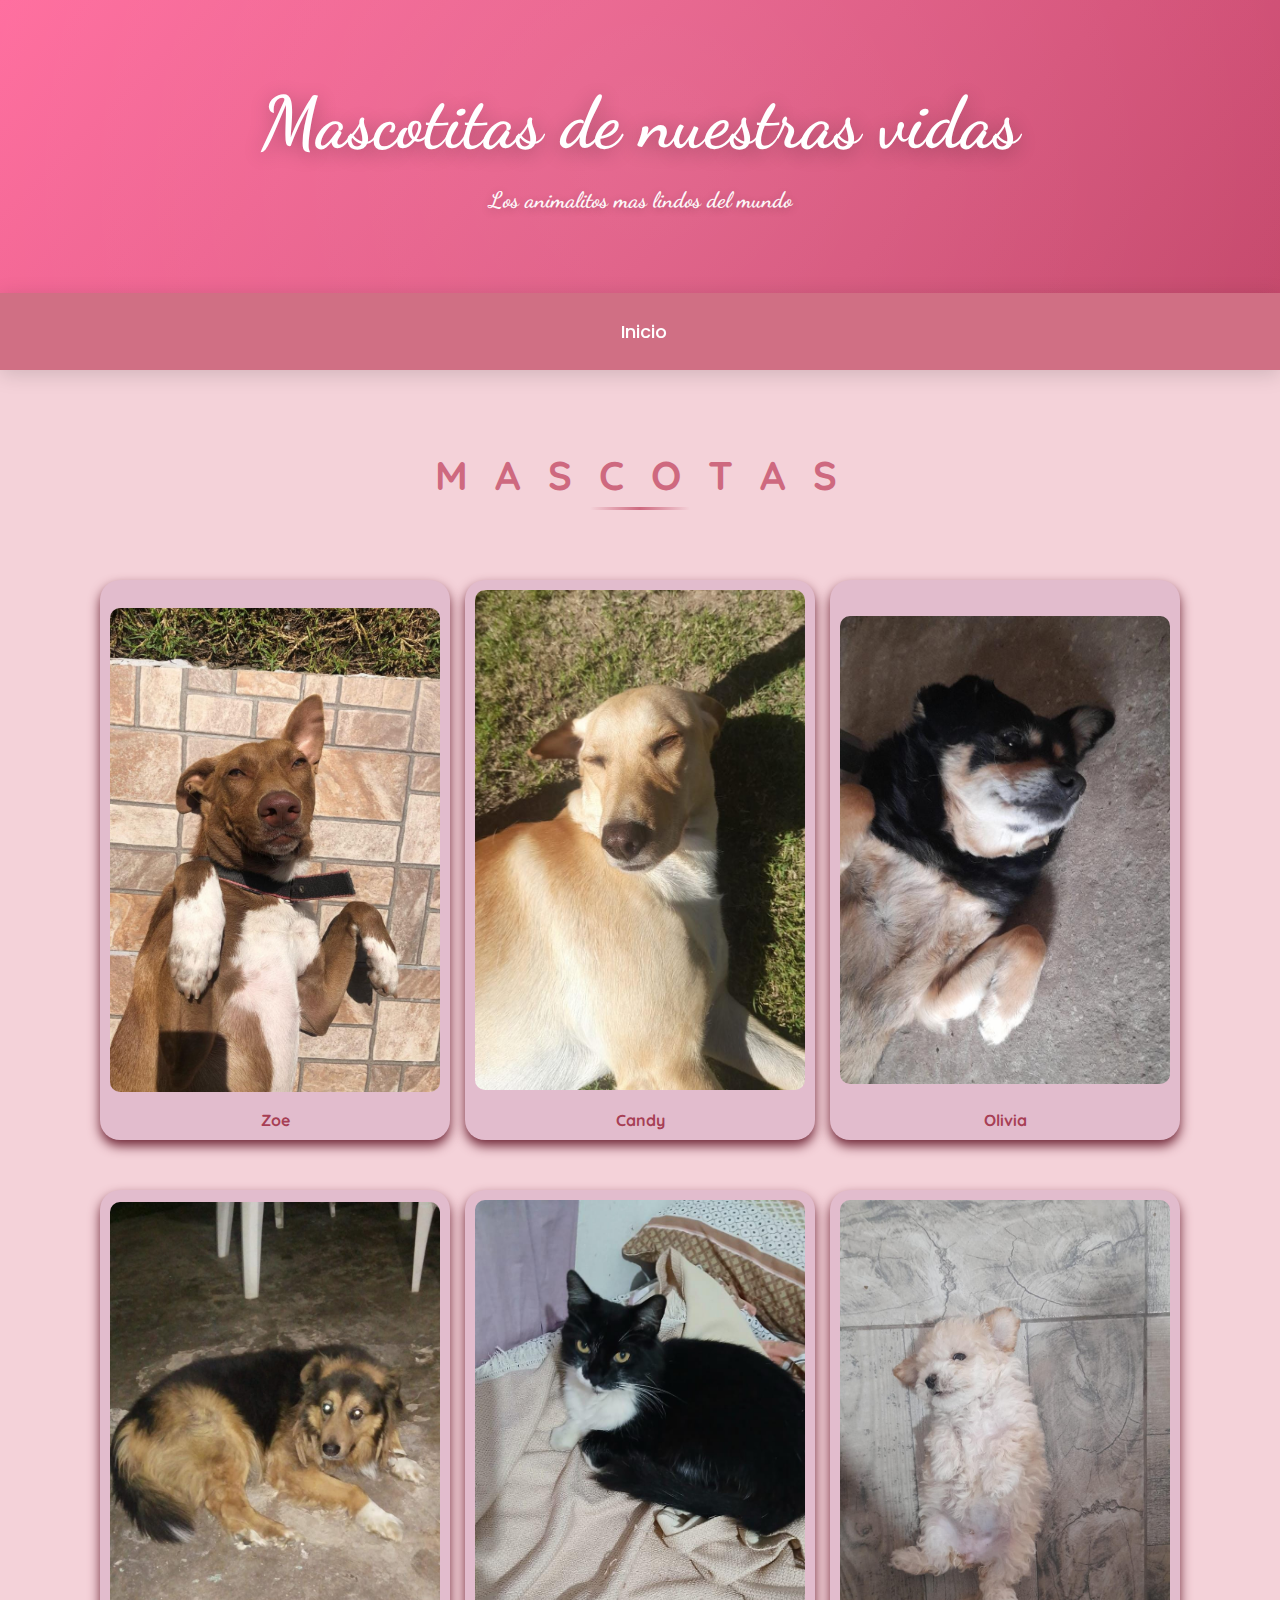
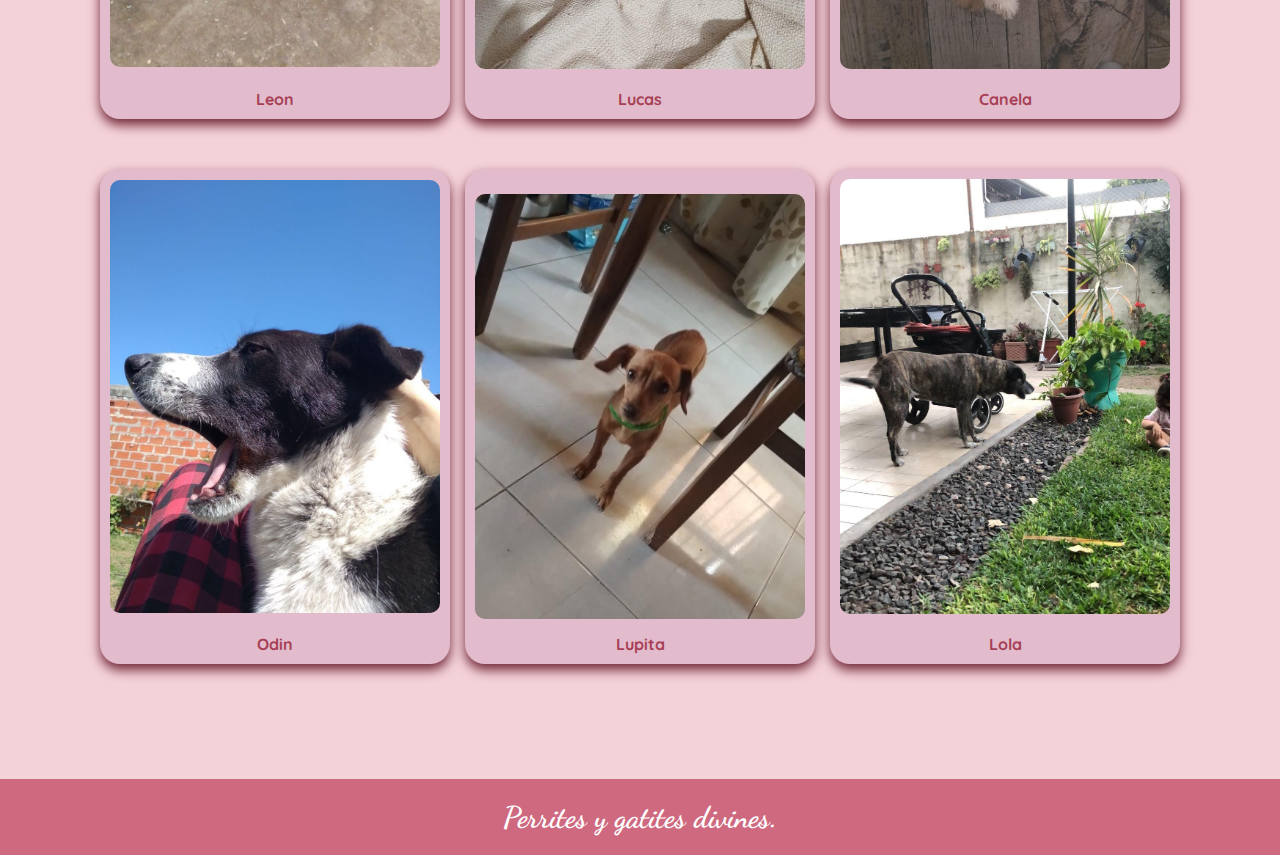
<file: mascotas.html>
<!DOCTYPE html>
<html lang="es">
<head>
    <meta charset="UTF-8">
    <meta name="viewport" content="width=device-width, initial-scale=1.0">
    <title>Lourdes y Facundo</title>
    <link rel="icon" type="image" href="img/mas.png">
    <link rel="stylesheet" href="mascotas.css"> 
    <link rel="preconnect" href="https://fonts.googleapis.com">
<link rel="preconnect" href="https://fonts.gstatic.com" crossorigin>
<link href="https://fonts.googleapis.com/css2?family=Dancing+Script:wght@400;700&family=Poppins:wght@300;400;600&display=swap" rel="stylesheet">
<link href="https://fonts.googleapis.com/css2?family=Quicksand:wght@300;400;600;700&display=swap" rel="stylesheet">
</head>
<body>


    <header>
        <h1>Mascotitas de nuestras vidas</h1>
        <p>Los animalitos mas lindos del mundo</p>
    </header>

<nav class="navbar">
  <ul>
    <li><a href="index.html"><i class="fas fa-dog"></i>Inicio</a></li>

  </ul>
</nav>

<br>
<br>

    <h2>M a s c o t a s </h2>
    
    <br>
    <br>
    <br>


<div class="image-container">
    <!-- Fila 1 -->
    <div class="row">
        <div class="image-box"><img src="mascotas/pet1.jpeg" alt="Zoe"><p>Zoe</p></div>
        <div class="image-box"><img src="mascotas/pet2.jpeg" alt="Candy"><p><br>Candy</p></div>
        <div class="image-box"><img src="mascotas/pet3.jpeg" alt="Olivia"><p>Olivia</p></div>
    </div>
    <br>
    <!-- Fila 2 -->
    <div class="row">
        <div class="image-box"><img src="mascotas/pet4.jpeg" alt="Leon"><p><br>Leon</p></div>
        <div class="image-box"><img src="mascotas/pet5.jpeg" alt="Lucas"><p><br>Lucas</p></div>
        <div class="image-box"><img src="mascotas/pet6.jpeg" alt="Canela"><p><br>Canela</p></div>
    </div>
    <br>
    <!-- Fila 3 -->
    <div class="row">
        <div class="image-box"><img src="mascotas/pet7.jpeg" alt="Odin"><p><br>Odin</p></div>
        <div class="image-box"><img src="mascotas/pet8.jpeg" alt="Lupita"><p>Lupita</p></div>
        <div class="image-box"><img src="mascotas/pet9.jpeg" alt="Lola"><p><br>Lola</p></div>
    </div>
    <br>
 
</div>

</section>
 <br>
  <br>
   <br>
    <br>


    <footer>
        <p>Perrites y gatites divines.</p>
    </footer>


</body>
</html>
</file>
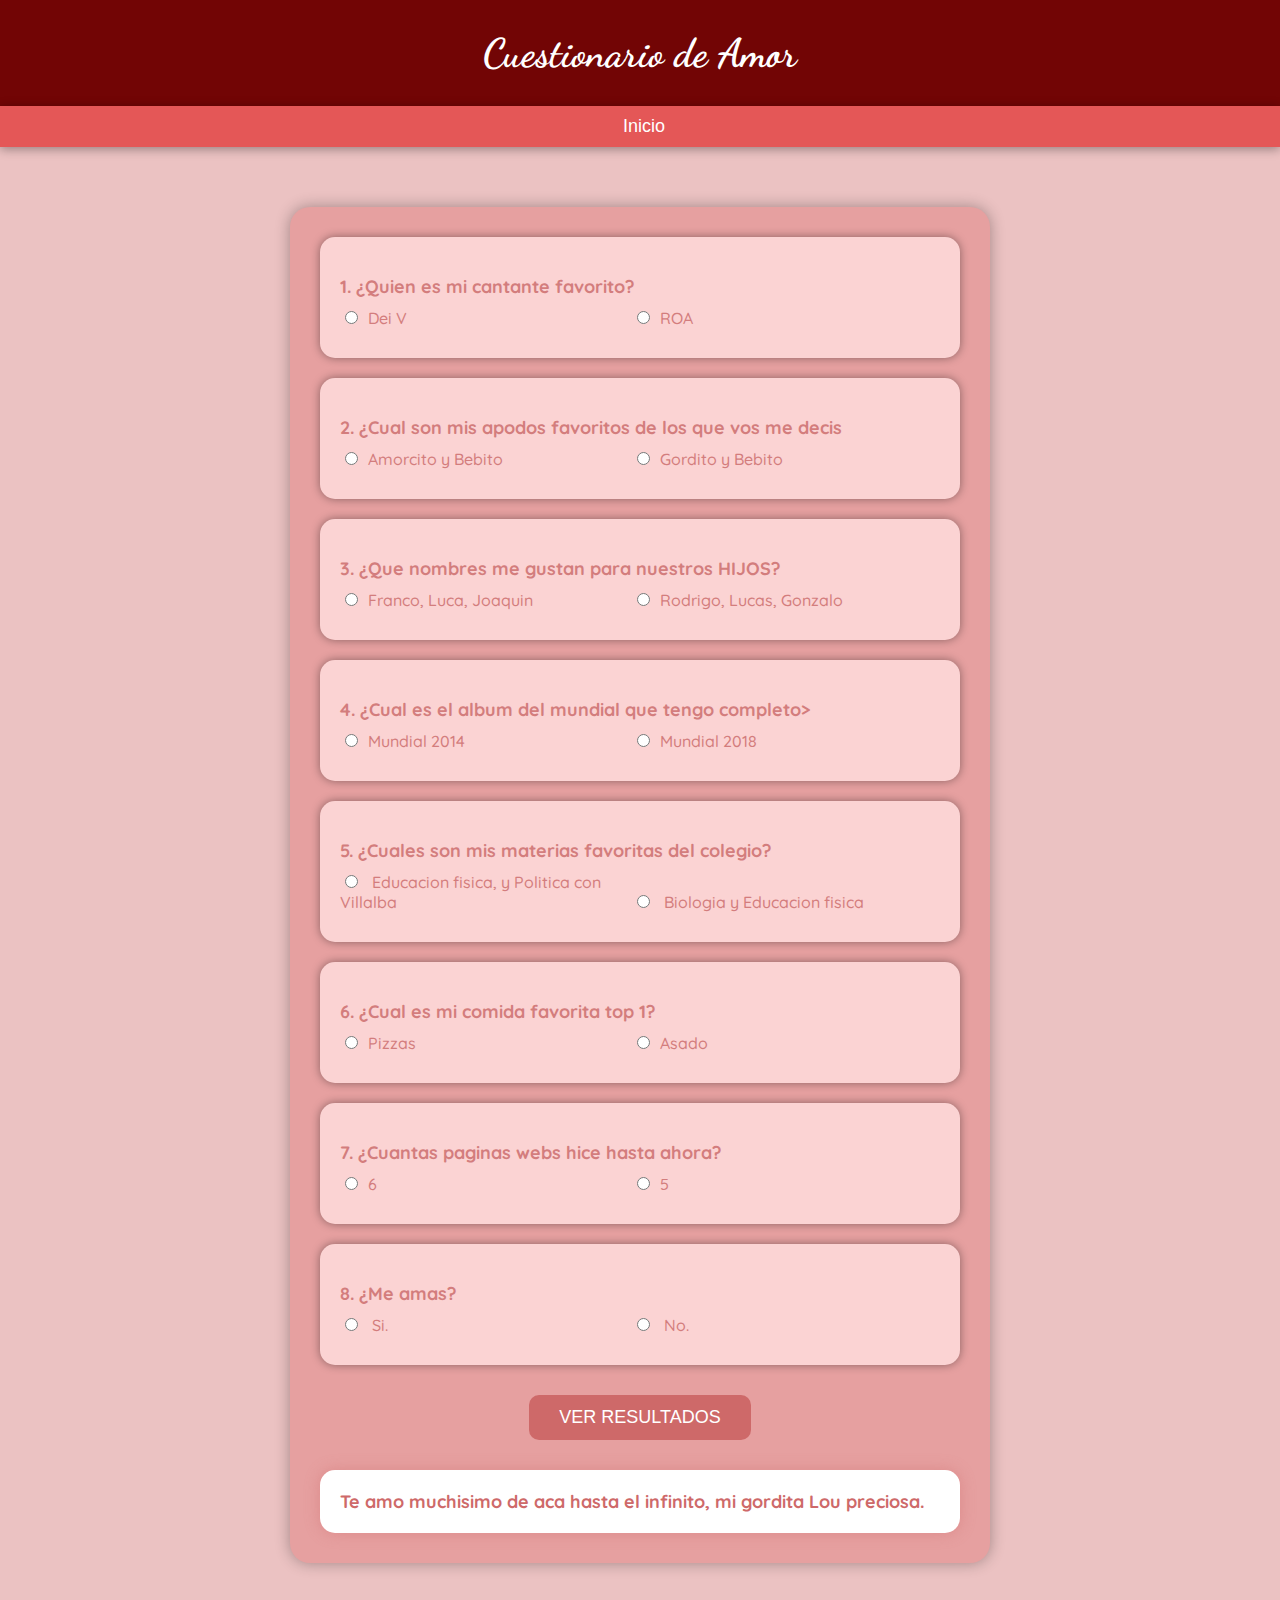
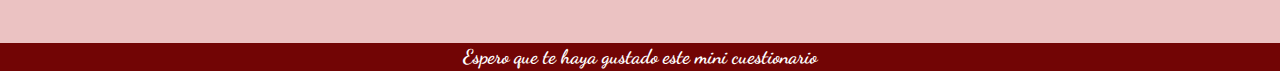
<file: preguntas.html>
<!DOCTYPE html>
<html lang="es">
<head>
  <meta charset="UTF-8" />
    <link rel="icon" type="image" href="img/cue.png">
  <meta name="viewport" content="width=device-width, initial-scale=1.0" />
  <title>Cuestionario de Amor</title>
  <link href="https://fonts.googleapis.com/css2?family=Dancing+Script:wght@700&family=Quicksand:wght@500;700&display=swap" rel="stylesheet">
  <link rel="stylesheet" href="preguntas.css"> 
</head>
<body>
<header> 
    <h1>Cuestionario de Amor</h1>
</header>
  
  <nav class="navbar">
  <ul>
    <li><a href="index.html"><i class="fas fa-paw"></i>Inicio </a></li>
  </ul>
</nav>

  <form id="quizForm" class="formulario">
    <div class="pregunta">
      <p>1. ¿Quien es mi cantante favorito?</p>
      <label><input type="radio" name="p1" value="incorrecta" />Dei V</label>
      <label><input type="radio" name="p1" value="correcta" />ROA</label>
    </div>

    <div class="pregunta">
      <p>2. ¿Cual son mis apodos favoritos de los que vos me decis</p>
      <label><input type="radio" name="p2" value="incorrecta" />Amorcito y Bebito</label>
      <label><input type="radio" name="p2" value="correcta" />Gordito y Bebito</label>
    </div>

    <div class="pregunta">
      <p>3. ¿Que nombres me gustan para nuestros HIJOS?</p>
      <label><input type="radio" name="p3" value="correcta" />Franco, Luca, Joaquin </label>
      <label><input type="radio" name="p3" value="incorrecta" />Rodrigo, Lucas, Gonzalo</label>
    </div>

    <div class="pregunta">
      <p>4. ¿Cual es el album del mundial que tengo completo></p>
      <label><input type="radio" name="p4" value="incorrecta" />Mundial 2014</label>
      <label><input type="radio" name="p4" value="correcta" />Mundial 2018</label>
    </div>

    <div class="pregunta">
      <p>5. ¿Cuales son mis materias favoritas del colegio?</p>
      <label><input type="radio" name="p5" value="incorrecta" /> Educacion fisica, y Politica con Villalba</label>
      <label><input type="radio" name="p5" value="correcta" /> Biologia y Educacion fisica</label>
    </div>

    <div class="pregunta">
      <p>6. ¿Cual es mi comida favorita top 1?</p>
      <label><input type="radio" name="p6" value="incorrecta" />Pizzas</label>
      <label><input type="radio" name="p6" value="correcta" />Asado</label>
    </div>

    <div class="pregunta">
      <p>7. ¿Cuantas paginas webs hice hasta ahora?</p>
      <label><input type="radio" name="p7" value="correcta" />6</label>
      <label><input type="radio" name="p7" value="incorrecta" />5</label>
    </div>

    <div class="pregunta">
      <p>8. ¿Me amas?</p>
      <label><input type="radio" name="p8" value="correcta" /> Si.</label>
      <label><input type="radio" name="p8" value="incorrecta" /> No.</label>
    </div>

    <button type="button" onclick="verResultados()">VER RESULTADOS</button>
    <div id="resultado">Te amo muchisimo de aca hasta el infinito, mi gordita Lou preciosa.</div>
  </form>

  <script>
    function verResultados() {
      const form = document.getElementById('quizForm');
      let correctas = 0;
      let total = 8;
      let resultadoTexto = "";

      for (let i = 1; i <= total; i++) {
        const seleccionada = form.querySelector(`input[name="p${i}"]:checked`);
        if (!seleccionada) {
          resultadoTexto += `❌ Pregunta ${i}: No respondiste, tipo te falla o que perrite? <br>`;
          continue;
        }

        if (seleccionada.value === "correcta") {
          correctas++;
          resultadoTexto += `✅ Pregunta ${i}: Muy bien, mi amorcito.<br>`;
        } else {
          resultadoTexto += `❌ Pregunta ${i}: Incorrecta, tipo no la sabia ok.<br>`;
        }
      }

      resultadoTexto = `<strong>Bebita belle, respondiste ${correctas} de ${total} respuestas correctas. Te amo muchisimo.</strong><br><br>` + resultadoTexto;
      document.getElementById("resultado").innerHTML = resultadoTexto;
    }
  </script>

  <footer>Espero que te haya gustado este mini cuestionario</footer>
</body>
</html>
</file>
<file: styles.css>
* {
            margin: 0;
            padding: 0;
            box-sizing: border-box;
        }

        html {
            scroll-behavior: smooth;
        }

        body {
            font-family: 'Quicksand', sans-serif;
            background: linear-gradient(135deg, #ff9a9e 0%, #fecfef 50%, #fecfef 100%);
            color: #d37d90;
            overflow-x: hidden;
            position: relative;
            animation: fadeIn 2s ease forwards;
            min-height: 100vh;
        }

        @keyframes fadeIn {
            from {
                opacity: 0;
                transform: translateY(20px);
            }
            to {
                opacity: 1;
                transform: translateY(0);
            }
        }

        /* Partículas flotantes */
        .floating-hearts {
            position: fixed;
            top: 0;
            left: 0;
            width: 100%;
            height: 100%;
            pointer-events: none;
            z-index: 1;
            overflow: hidden;
        }

        .heart {
            position: absolute;
            font-size: 20px;
            color: rgba(255, 182, 193, 0.4);
            animation: float 8s infinite ease-in-out;
        }

        @keyframes float {
            0% {
                transform: translateY(100vh) rotate(0deg);
                opacity: 0;
            }
            10% {
                opacity: 1;
            }
            90% {
                opacity: 1;
            }
            100% {
                transform: translateY(-100px) rotate(360deg);
                opacity: 0;
            }
        }

        /* Header elegante */
        header {
            background: linear-gradient(135deg, #ff6b9d, #c44569);
            color: white;
            padding: 80px 20px;
            text-align: center;
            position: relative;
            overflow: hidden;
        }

        header::before {
            content: '';
            position: absolute;
            top: -50%;
            left: -50%;
            width: 200%;
            height: 200%;
            background: radial-gradient(circle, rgba(255,255,255,0.1) 0%, transparent 70%);
            animation: shimmer 4s ease-in-out infinite;
        }

        @keyframes shimmer {
            0%, 100% { transform: scale(1) rotate(0deg); opacity: 0.3; }
            50% { transform: scale(1.1) rotate(180deg); opacity: 0.7; }
        }

        header h1 {
            font-family: 'Dancing Script', cursive;
            font-size: 4.5rem;
            font-weight: 700;
            margin-bottom: 20px;
            animation: titlePulse 3s ease-in-out infinite;
            position: relative;
            z-index: 2;
            text-shadow: 0 4px 20px rgba(0,0,0,0.3);
        }

        @keyframes titlePulse {
            0%, 100% { transform: scale(1); }
            50% { transform: scale(1.05); }
        }

        header p {
            font-size: 1.4rem;
            opacity: 0.95;
            position: relative;
            z-index: 2;
            animation: fadeInUp 1s ease-out 0.5s both;
            text-shadow: 0 2px 10px rgba(0,0,0,0.2);
        }

        @keyframes fadeInUp {
            from {
                opacity: 0;
                transform: translateY(30px);
            }
            to {
                opacity: 1;
                transform: translateY(0);
            }
        }

        /* Navegación moderna */
        .navbar {
            
            top: 0;
            width: 100%;
            background: rgba(206, 105, 127, 0.95);
            backdrop-filter: blur(15px);
            padding: 15px 0;
            z-index: 100;
            box-shadow: 0 4px 20px rgba(0,0,0,0.15);
        }

        .navbar ul {
            list-style: none;
            display: flex;
            justify-content: center;
            flex-wrap: wrap;
            gap: 40px;
            padding: 0;
            margin: 0;
        }

        .navbar a {
            color: #fff;
            text-decoration: none;
            font-family: 'Poppins', sans-serif;
            font-size: 18px;
            font-weight: 500;
            display: flex;
            align-items: center;
            gap: 8px;
            padding: 10px 15px;
            border-radius: 25px;
            transition: all 0.3s ease;
            position: relative;
            overflow: hidden;
        }

        .navbar a::before {
            content: '';
            position: absolute;
            top: 0;
            left: -100%;
            width: 100%;
            height: 100%;
            background: linear-gradient(90deg, transparent, rgba(255,255,255,0.2), transparent);
            transition: left 0.5s;
        }

        .navbar a:hover::before {
            left: 100%;
        }

        .navbar a:hover {
            background: rgba(255,255,255,0.2);
            transform: translateY(-2px);
        }

        /* Frase romántica mejorada */
        .frase-romantica {
            padding: 50px 20px;
            text-align: center;
            background: rgba(255, 255, 255, 0.9);
            margin: 40px 20px;
            border-radius: 30px;
            box-shadow: 0 15px 40px rgba(0, 0, 0, 0.1);
            backdrop-filter: blur(15px);
            position: relative;
            overflow: hidden;
        }

        .frase-romantica::before {
            content: '';
            position: absolute;
            top: -50%;
            left: -50%;
            width: 200%;
            height: 200%;
            background: conic-gradient(from 0deg at 50% 50%, transparent 0deg, rgba(255, 182, 193, 0.1) 60deg, transparent 120deg);
            animation: rotate 10s linear infinite;
        }

        @keyframes rotate {
            from { transform: rotate(0deg); }
            to { transform: rotate(360deg); }
        }

        .frase {
            font-family: 'Dancing Script', cursive;
            font-size: 2.5rem;
            color: #c44569;
            font-weight: 600;
            position: relative;
            z-index: 2;
            text-shadow: 0 2px 15px rgba(196, 69, 105, 0.3);
        }

        /* Galería completamente rediseñada */
        .gallery {
            padding: 80px 20px;
            max-width: 1400px;
            margin: 0 auto;
        }

        .gallery h2 {
            font-family: 'Dancing Script', cursive;
            font-size: 4rem;
            color: #ce697f;
            text-align: center;
            margin-bottom: 20px;
            animation: bounceIn 1s ease-out;
            text-shadow: 0 4px 20px rgba(206, 105, 127, 0.3);
        }

        .gallery h3 {
            text-align: center;
            color: #ce697f;
            font-size: 1.3rem;
            margin-bottom: 60px;
            opacity: 0;
            animation: fadeIn 1s ease-out 0.5s both;
            background: linear-gradient(135deg, #ce697f, #ff6b9d);
            -webkit-background-clip: text;
            -webkit-text-fill-color: transparent;
            background-clip: text;
        }

        /* Nueva galería en grid responsivo */
        .photo-grid {
            display: grid;
            grid-template-columns: repeat(auto-fit, minmax(320px, 1fr));
            gap: 30px;
            padding: 20px 0;
        }

        .photo-card {
            background: white;
            border-radius: 25px;
            overflow: hidden;
            box-shadow: 0 10px 40px rgba(206, 105, 127, 0.15);
            transition: all 0.4s cubic-bezier(0.4, 0, 0.2, 1);
            position: relative;
            cursor: pointer;
            transform: rotate(-1deg);
        }

        .photo-card:nth-child(2n) {
            transform: rotate(1deg);
        }

        .photo-card:nth-child(3n) {
            transform: rotate(-0.5deg);
        }

        .photo-card:hover {
            transform: translateY(-15px) rotate(0deg) scale(1.02);
            box-shadow: 0 25px 60px rgba(206, 105, 127, 0.25);
        }

        .photo-card::before {
            content: '';
            position: absolute;
            top: 0;
            left: 0;
            right: 0;
            bottom: 0;
            background: linear-gradient(135deg, rgba(255, 107, 157, 0.1), rgba(196, 69, 105, 0.1));
            opacity: 0;
            transition: opacity 0.3s ease;
            z-index: 1;
        }

        .photo-card:hover::before {
            opacity: 1;
        }

        .photo-card img {
            width: 100%;
            height: 280px;
            object-fit: cover;
            transition: all 0.4s ease;
        }

        .photo-card:hover img {
            transform: scale(1.05);
            filter: brightness(1.1) saturate(1.1);
        }

        .photo-info {
            padding: 25px;
            position: relative;
            z-index: 2;
        }

        .photo-date {
            display: inline-flex;
            align-items: center;
            gap: 8px;
            background: linear-gradient(135deg, #ff6b9d, #c44569);
            color: white;
            padding: 10px 20px;
            border-radius: 20px;
            font-weight: 600;
            font-size: 1rem;
            margin-bottom: 15px;
            box-shadow: 0 4px 15px rgba(255, 107, 157, 0.3);
            transition: all 0.3s ease;
            cursor: pointer;
        }

        .photo-date::before {
            content: '';
            font-size: 1.1rem;
        }

        .photo-date:hover {
            transform: scale(1.05);
            box-shadow: 0 6px 25px rgba(255, 107, 157, 0.4);
        }

        .photo-preview {
            color: #0a0a0a;
            font-size: 0.95rem;
            line-height: 1.5;
            opacity: 1;
            transition: opacity 0.3s ease;
        }

        .photo-card:hover .photo-preview {
            opacity: 1;
        }

        /* Popup completamente rediseñado */
        .modern-popup {
            position: fixed;
            top: 0;
            left: 0;
            width: 100%;
            height: 100%;
            background: rgba(0, 0, 0, 0.8);
            backdrop-filter: blur(10px);
            display: flex;
            justify-content: center;
            align-items: center;
            z-index: 2000;
            opacity: 0;
            visibility: hidden;
            transition: all 0.4s cubic-bezier(0.4, 0, 0.2, 1);
        }

        .modern-popup.show {
            opacity: 1;
            visibility: visible;
        }

        .popup-container {
            background: white;
            border-radius: 30px;
            max-width: 700px;
            width: 90%;
            max-height: 80vh;
            overflow: hidden;
            position: relative;
            transform: scale(0.8) translateY(50px);
            transition: all 0.4s cubic-bezier(0.4, 0, 0.2, 1);
            box-shadow: 0 30px 80px rgba(0, 0, 0, 0.3);
        }

        .modern-popup.show .popup-container {
            transform: scale(1) translateY(0);
        }

        .popup-header {
            background: linear-gradient(135deg, #ff6b9d, #c44569);
            color: white;
            padding: 25px 30px;
            position: relative;
            overflow: hidden;
        }

        .popup-header::before {
            content: '';
            position: absolute;
            top: -50%;
            left: -50%;
            width: 200%;
            height: 200%;
            background: radial-gradient(circle, rgba(255,255,255,0.1) 0%, transparent 70%);
            animation: shimmer 3s ease-in-out infinite;
        }

        .popup-date {
            font-size: 1.5rem;
            font-weight: 600;
            margin-bottom: 5px;
            position: relative;
            z-index: 2;
        }

        .popup-date::before {
            content: '💕';
            margin-right: 10px;
        }

        .popup-subtitle {
            opacity: 0.9;
            font-size: 1rem;
            position: relative;
            z-index: 2;
        }

        .popup-close {
            position: absolute;
            top: 20px;
            right: 25px;
            background: rgba(255, 255, 255, 0.2);
            border: none;
            color: white;
            width: 35px;
            height: 35px;
            border-radius: 50%;
            cursor: pointer;
            font-size: 1.2rem;
            display: flex;
            align-items: center;
            justify-content: center;
            transition: all 0.3s ease;
            z-index: 10;
        }

        .popup-close:hover {
            background: rgba(255, 255, 255, 0.3);
            transform: scale(1.1);
        }

        .popup-content {
            padding: 40px 30px;
            text-align: center;
        }

        .popup-message {
            font-size: 1.2rem;
            line-height: 1.8;
            color: #555;
            font-family: 'Poppins', sans-serif;
            margin-bottom: 30px;
            text-align: left;
        }

        .popup-heart {
            font-size: 3rem;
            color: #ff6b9d;
            animation: heartbeat 1.5s ease-in-out infinite;
        }

        @keyframes heartbeat {
            0%, 100% { transform: scale(1); }
            50% { transform: scale(1.1); }
        }

        /* Contador mejorado */
        .countdown {
            background: linear-gradient(135deg, #fff0f8, #fce4ec);
            border-radius: 30px;
            box-shadow: 0 20px 50px rgba(211, 125, 162, 0.2);
            margin: 60px auto;
            width: 90%;
            max-width: 600px;
            text-align: center;
            padding: 50px;
            position: relative;
            overflow: hidden;
        }

        .countdown::before {
            content: '';
            position: absolute;
            top: -2px;
            left: -2px;
            right: -2px;
            bottom: -2px;
            background: linear-gradient(45deg, #ff6b9d, #c44569, #ff6b9d);
            border-radius: 30px;
            z-index: -1;
            animation: borderGlow 3s linear infinite;
        }

        .countdown h2 {
            font-family: 'Dancing Script', cursive;
            font-size: 3rem;
            color: #bd3a8a;
            margin-bottom: 30px;
            text-shadow: 0 3px 15px rgba(189, 58, 138, 0.3);
        }

        #contador {
            font-size: 2.2rem;
            font-weight: 700;
            color: #bd3a8a;
            background: rgba(255, 255, 255, 0.9);
            padding: 25px;
            border-radius: 20px;
            animation: pulse 2s infinite;
            box-shadow: 0 10px 30px rgba(189, 58, 138, 0.2);
        }

        /* Carta de amor mejorada */
        .carta-de-amor {
            background: linear-gradient(135deg, #fff0f8, #fce4ec);
            padding: 100px 20px;
            text-align: center;
            margin-top: 60px;
            position: relative;
            overflow: hidden;
        }

        .carta-de-amor::before {
            content: '♥';
            position: absolute;
            font-size: 300px;
            color: rgba(231, 84, 128, 0.03);
            top: 50%;
            left: 50%;
            transform: translate(-50%, -50%);
            z-index: 1;
        }

        .carta-de-amor h2 {
            font-family: 'Dancing Script', cursive;
            font-size: 3.5rem;
            color: #e75480;
            margin-bottom: 50px;
            position: relative;
            z-index: 2;
            text-shadow: 0 4px 20px rgba(231, 84, 128, 0.3);
        }

        .boton-carta {
            display: inline-block;
            background: linear-gradient(135deg, #e75480, #c44569);
            color: white;
            padding: 18px 40px;
            border-radius: 50px;
            font-weight: 700;
            font-size: 1.3rem;
            cursor: pointer;
            transition: all 0.4s cubic-bezier(0.4, 0, 0.2, 1);
            position: relative;
            z-index: 2;
            border: none;
            overflow: hidden;
            box-shadow: 0 8px 30px rgba(231, 84, 128, 0.3);
        }

        .boton-carta::before {
            content: '';
            position: absolute;
            top: 50%;
            left: 50%;
            width: 0;
            height: 0;
            background: rgba(255, 255, 255, 0.3);
            border-radius: 50%;
            transition: all 0.4s ease;
            transform: translate(-50%, -50%);
        }

        .boton-carta:hover::before {
            width: 300px;
            height: 300px;
        }

        .boton-carta:hover {
            transform: translateY(-5px);
            box-shadow: 0 15px 40px rgba(231, 84, 128, 0.4);
        }

        .checkbox-carta {
            display: none;
        }

        .carta-contenido {
            max-height: 0;
            overflow: hidden;
            transition: max-height 1.5s cubic-bezier(0.4, 0, 0.2, 1), opacity 1.5s ease;
            opacity: 0;
            margin-top: 40px;
            position: relative;
            z-index: 2;
        }

        .checkbox-carta:checked ~ .carta-contenido {
            max-height: 9999px;
            opacity: 1;
        }

        .carta-papel {
            background: rgba(255, 255, 255, 0.95);
            border-radius: 30px;
            padding: 50px;
            margin: 0 auto;
            max-width: 900px;
            box-shadow: 0 20px 60px rgba(255, 105, 135, 0.2);
            font-size: 1.4rem;
            line-height: 2.2;
            font-family: 'Dancing Script', cursive;
            color: #555;
            transform: translateY(50px) scale(0.9);
            transition: all 1.5s cubic-bezier(0.4, 0, 0.2, 1);
            position: relative;
        }

        .checkbox-carta:checked ~ .carta-contenido .carta-papel {
            transform: translateY(0) scale(1);
        }

        /* Footer elegante */
        footer {
            background: linear-gradient(135deg, #c44569, #8b2c4b);
            color: white;
            padding: 40px 20px;
            text-align: center;
            font-family: 'Dancing Script', cursive;
            font-size: 2rem;
            position: relative;
            overflow: hidden;
        }

        footer::before {
            content: '';
            position: absolute;
            top: 0;
            left: -100%;
            width: 100%;
            height: 100%;
            background: linear-gradient(90deg, transparent, rgba(255,255,255,0.2), transparent);
            animation: slideShine 4s infinite;
        }

        /* Botón subir mejorado */
        #topBtn {
            position: fixed;
            bottom: 30px;
            right: 30px;
            background: linear-gradient(135deg, #ce697f, #a73f55);
            color: white;
            border: none;
            padding: 18px;
            border-radius: 50%;
            font-size: 22px;
            cursor: pointer;
            display: none;
            box-shadow: 0 8px 30px rgba(206, 105, 127, 0.4);
            z-index: 999;
            transition: all 0.3s cubic-bezier(0.4, 0, 0.2, 1);
        }

        #topBtn:hover {
            transform: translateY(-8px) scale(1.1);
            box-shadow: 0 15px 40px rgba(206, 105, 127, 0.6);
        }

        /* Responsive mejorado */
        @media (max-width: 768px) {
            header h1 {
                font-size: 3rem;
            }
            
            header p {
                font-size: 1.2rem;
            }

            .navbar ul {
                flex-direction: column;
                gap: 10px;
                padding: 20px 0;
            }

            .photo-grid {
                grid-template-columns: 1fr;
                gap: 25px;
                padding: 10px;
            }

            .gallery h2 {
                font-size: 3rem;
            }

            .frase {
                font-size: 2rem;
            }

            .popup-container {
                width: 95%;
                margin: 20px;
            }

            .popup-content {
                padding: 30px 20px;
            }

            .popup-message {
                font-size: 1.1rem;
            }
        }

        /* Animaciones adicionales */
        @keyframes bounceIn {
            0% { transform: scale(0); opacity: 0; }
            50% { transform: scale(1.1); }
            100% { transform: scale(1); opacity: 1; }
        }

        @keyframes pulse {
            0% { transform: scale(1); }
            50% { transform: scale(1.05); }
            100% { transform: scale(1); }
        }

        @keyframes borderGlow {
            0%, 100% { opacity: 0.5; }
            50% { opacity: 1; }
        }

        @keyframes slideShine {
            0% { left: -100%; }
            100% { left: 100%; }
        }
</file>
<file: canciones.css>
/* Variables CSS para consistencia */
:root {
  --primary-orange: #ee8937;
  --light-orange: #fff2e0;
  --medium-orange: #fbe3cd;
  --accent-orange: #d48233;
  --hover-orange: #ffb347;
  --border-orange: #ffd9a8;
  --shadow-orange: rgba(237, 185, 142, 0.6);
  --text-orange: #cc7722;
  --pink-scroll: #ce697f;
  --pink-light: #fce4ec;
}


body {
  background: linear-gradient(135deg, var(--light-orange) 0%, #fef7ed 50%, var(--light-orange) 100%);
  background-attachment: fixed;
  font-family: 'Inter', sans-serif;
  margin: 0;
  padding: 0;
  width: 100%;
  line-height: 1.6;
  overflow-x: hidden;
}

/* Header y footer modernos con gradiente */
header, footer {
  width: 100%;
  text-align: center;
  font-size: clamp(1.2rem, 3vw, 1.8rem);
  padding: 10px 20px;
  background: linear-gradient(135deg, var(--primary-orange) 0%, #e07a2e 100%);
  color: white;
  font-family: 'Dancing Script', cursive;
  font-weight: 600;
  box-shadow: 0 8px 32px rgba(238, 137, 55, 0.3);
  position: relative;
  overflow: hidden;
}

/* Efecto de brillo en header */
header::before, footer::before {
  content: '';
  position: absolute;
  top: -50%;
  left: -50%;
  width: 200%;
  height: 200%;
  background: linear-gradient(45deg, transparent, rgba(255, 255, 255, 0.1), transparent);
  transform: rotate(45deg);
  animation: headerShine 3s ease-in-out infinite;
}

@keyframes headerShine {
  0%, 100% { transform: rotate(45deg) translateX(-100%); }
  50% { transform: rotate(45deg) translateX(100%); }
}

/* Navbar flotante moderna */
.navbar {
  position: sticky;
  top: 0;
  width: 100%;
  background: rgba(218, 161, 100, 0.95);
  backdrop-filter: blur(20px);
  -webkit-backdrop-filter: blur(20px);
  padding: 15px 0;
  z-index: 100;
  box-shadow: 0 8px 32px rgba(0, 0, 0, 0.1);
  border-bottom: 1px solid rgba(255, 255, 255, 0.488);
}

.navbar ul {
  list-style: none;
  display: flex;
  justify-content: center;
  align-items: center;
  gap: 40px;
  margin: 0;
  padding: 0;
  flex-wrap: wrap;
}

.navbar li {
  position: relative;
}

.navbar a {
  color: #fff;
  text-decoration: none;
  font-family: 'Inter', sans-serif;
  font-size: 18px;
  font-weight: 500;
  padding: 12px 20px;
  border-radius: 25px;
  transition: all 0.4s cubic-bezier(0.4, 0, 0.2, 1);
  position: relative;
  overflow: hidden;
}

.navbar a::before {
  content: '';
  position: absolute;
  top: 0;
  left: -100%;
  width: 100%;
  height: 100%;
  transition: left 0.5s;
}

.navbar a:hover {
  color: var(--hover-orange);
  background: rgba(215, 157, 157, 0.1);
  transform: translateY(-2px);
  box-shadow: 0 4px 15px rgba(216, 178, 126, 0.3);
}

.navbar a:hover::before {
  left: 100%;
}

/* Contenedor del álbum con diseño moderno */
.album-musical {
  padding: 50px 40px;
  background: rgba(251, 227, 205, 0.8);
  backdrop-filter: blur(10px);
  border-radius: 30px;
  box-shadow: 
    0 25px 50px rgba(237, 185, 142, 0.3),
    0 0 0 1px rgba(255, 255, 255, 0.2);
  margin: 50px auto;
  width: 90%;
  max-width: 800px;
  position: relative;
  overflow: hidden;
}

.album-musical::before {
  content: '';
  position: absolute;
  top: -50%;
  right: -50%;
  width: 100%;
  height: 100%;
  background: radial-gradient(circle, rgba(255, 217, 168, 0.1) 0%, transparent 70%);
  pointer-events: none;
}

/* Título del álbum elegante */
.album-musical h2 {
  font-family: 'Playfair Display', serif;
  color: var(--accent-orange);
  margin-bottom: 40px;
  font-size: clamp(2rem, 5vw, 3rem);
  font-weight: 900;
  text-align: center;
  position: relative;
  text-shadow: 0 2px 10px rgba(212, 130, 51, 0.2);
}

.album-musical h2::after {
  content: '';
  position: absolute;
  bottom: -10px;
  left: 50%;
  transform: translateX(-50%);
  width: 80px;
  height: 4px;
  background: linear-gradient(90deg, transparent, var(--accent-orange), transparent);
  border-radius: 2px;
}

h2 {
  text-align: center;
  font-family: 'Playfair Display', serif;
}

/* Caja para cada canción rediseñada */
.caja-cancion {
  background: linear-gradient(135deg, #fff5e7 0%, #fefaf5 100%);
  border: 2px solid transparent;
  background-clip: padding-box;
  border-radius: 20px;
  padding: 25px;
  margin-bottom: 30px;
  box-shadow: 
    0 10px 30px rgba(227, 164, 127, 0.15),
    inset 0 1px 0 rgba(255, 255, 255, 0.5);
  text-align: left;
  transition: all 0.5s cubic-bezier(0.4, 0, 0.2, 1);
  cursor: pointer;
  position: relative;
  overflow: hidden;
}

/* Borde gradiente para las canciones */
.caja-cancion::after {
  content: '';
  position: absolute;
  inset: 0;
  padding: 2px;
  background: linear-gradient(135deg, var(--border-orange), #ffcc80, var(--border-orange));
  border-radius: 20px;
  mask: linear-gradient(#fff 0 0) content-box, linear-gradient(#fff 0 0);
  mask-composite: xor;
  -webkit-mask-composite: xor;
  opacity: 0;
  transition: opacity 0.3s ease;
}

/* Efecto hover mejorado para las canciones */
.caja-cancion:hover {
  transform: translateY(-12px) scale(1.03);
  background: linear-gradient(135deg, #fff8f0 0%, #fffcf8 100%);
  box-shadow: 
    0 20px 40px rgba(212, 146, 80, 0.25),
    0 0 40px rgba(255, 183, 71, 0.15),
    inset 0 1px 0 rgba(255, 255, 255, 0.7);
}

.caja-cancion:hover::after {
  opacity: 1;
}

/* Efecto de brillo mejorado */
.caja-cancion::before {
  content: '';
  position: absolute;
  top: -50%;
  left: -50%;
  width: 200%;
  height: 200%;
  background: linear-gradient(45deg, 
    transparent, 
    rgba(255, 243, 224, 0.4), 
    rgba(255, 255, 255, 0.6), 
    rgba(255, 243, 224, 0.4), 
    transparent);
  transform: rotate(45deg);
  transition: all 0.8s ease;
  opacity: 0;
  pointer-events: none;
}

.caja-cancion:hover::before {
  opacity: 1;
  animation: enhancedShine 0.8s ease-in-out;
}

@keyframes enhancedShine {
  0% { transform: rotate(45deg) translateX(-100%); }
  100% { transform: rotate(45deg) translateX(100%); }
}

/* Nombre de la canción estilizado */
.caja-cancion p {
  font-weight: 600;
  color: var(--text-orange);
  margin-bottom: 15px;
  font-size: clamp(1rem, 2.5vw, 1.3rem);
  font-family: 'Inter', sans-serif;
  transition: all 0.4s ease;
  position: relative;
  z-index: 2;
  letter-spacing: 0.5px;
}

.caja-cancion:hover p {
  color: #b8661a;
  text-shadow: 0 4px 15px rgba(204, 119, 34, 0.3);
  transform: translateY(-3px);
}

/* Spotify player mejorado */
.caja-cancion iframe {
  border-radius: 15px;
  width: 100%;
  height: 80px;
  border: none;
  transition: all 0.4s ease;
  position: relative;
  z-index: 2;
  box-shadow: 0 4px 15px rgba(0, 0, 0, 0.1);
}

.caja-cancion:hover iframe {
  border-radius: 18px;
  box-shadow: 
    0 8px 25px rgba(0, 0, 0, 0.2),
    0 0 20px rgba(255, 183, 71, 0.1);
  transform: scale(1.02);
}

/* Reset mejorado */
* {
  box-sizing: border-box;
}

html {
  scroll-behavior: smooth;
}

/* Scrollbar elegante */
::-webkit-scrollbar {
  width: 14px;
}

::-webkit-scrollbar-track {
  background: var(--pink-light);
  border-radius: 25px;
  margin: 5px;
}

::-webkit-scrollbar-thumb {
  background: linear-gradient(45deg, var(--pink-scroll), #d4809a);
  border-radius: 25px;
  border: 3px solid var(--pink-light);
  transition: background 0.3s ease;
}

::-webkit-scrollbar-thumb:hover {
  background: linear-gradient(45deg, #a73f55, #b85570);
}

/* Scrollbar para Firefox */
html {
  scrollbar-width: thin;
  scrollbar-color: var(--pink-scroll) var(--pink-light);
}

/* Animaciones adicionales */
.album-musical {
  animation: fadeInUp 0.8s ease-out;
}

@keyframes fadeInUp {
  from {
    opacity: 0;
    transform: translateY(30px);
  }
  to {
    opacity: 1;
    transform: translateY(0);
  }
}

.caja-cancion {
  animation: slideIn 0.6s ease-out forwards;
  opacity: 0;
}

.caja-cancion:nth-child(1) { animation-delay: 0.1s; }
.caja-cancion:nth-child(2) { animation-delay: 0.2s; }
.caja-cancion:nth-child(3) { animation-delay: 0.3s; }
.caja-cancion:nth-child(4) { animation-delay: 0.4s; }
.caja-cancion:nth-child(5) { animation-delay: 0.5s; }

@keyframes slideIn {
  from {
    opacity: 0;
    transform: translateX(-30px);
  }
  to {
    opacity: 1;
    transform: translateX(0);
  }
}

/* Responsive mejorado */
@media (max-width: 768px) {
  .album-musical {
    padding: 30px 20px;
    margin: 30px 15px;
  }
  
  .caja-cancion {
    padding: 20px;
    margin-bottom: 20px;
  }
  
  .navbar ul {
    gap: 20px;
  }
  
  .navbar a {
    font-size: 16px;
    padding: 10px 15px;
  }
}

/* Efectos de focus para accesibilidad */
.caja-cancion:focus-visible {
  outline: 3px solid var(--hover-orange);
  outline-offset: 2px;
}

.navbar a:focus-visible {
  outline: 2px solid white;
  outline-offset: 2px;
}
</file>
<file: fechas.css>
@keyframes fadeIn {
    from {
        opacity: 0;
        transform: translateY(2px);
    }
    to {
        opacity: 1; /* Ajuste para que la animación funcione correctamente */
        transform: translateY(0);
    }
}

body {
    font-family: "Alfa Slab One", serif;
    text-align: center;
    background-color: #2c0655b0; 
    color: #cab6e4; 
    animation: fadeIn 4s ease-in-out; /* Aplicando el efecto de desvanecimiento */
}

.gallery {
    padding: 20px;
}

h1 {
    font-weight: normal; /* Ajustando el peso de la fuente */
}

.image-container {
    display: flex;
    flex-direction: column;
    align-items: center;
    gap: 15px;
}

.row {
    display: flex;
    gap: 15px;
    justify-content: center;
}

.image-box {
    width: 250px;
    padding: 10px;
    background: rgb(178, 158, 213);
    border-radius: 10px;
    box-shadow: 0 4px 8px #0303be; 
    text-align: center;
}

.image-box img {
    width: 100%;
    height: auto;
    border-radius: 10px;
    transition: transform 0.4s ease-in-out;
}

.image-box img:hover {
    transform: scale(1.15); /* Efecto hover mejorado */
}

h2 {
    font-size: 25px;
    color: #210479d4;
}

* {
    margin: 0;
    padding: 0;
    box-sizing: border-box;
}

header, footer {
    padding: 20px;
    background-color: #1b045ff4; 
    color: white;
}

.navigation {
    display: flex;
    justify-content: space-between;
    align-items: center;
    text-align: center;
}

.nav-link {
    text-decoration: none;
    font-family: "Alfa Slab One", serif;
    font-size: 25px;
    color: #1b045fc8;
}
.events-container {
    display: flex;
    flex-wrap: wrap;
    justify-content: center;
    gap: 20px;
}

.event-box {
    background-color: #1b045ff4; /* Violeta fuerte */
    padding: 20px;
    width: 300px;
    border-radius: 25px;
    box-shadow: 0 8px 15px rgba(255, 255, 255, 0.506);
    text-align: center;
    transition: transform 0.3s ease-in-out;
}

.event-box:hover {
    transform: scale(1.05);
}

.event-box h2 {
    font-size: 24px;
    color: #af97d1; /* Color rosa suave */
}

.event-box p {
    font-size: 18px;
}
</file>
<file: futuro.css>
@import url('https://fonts.googleapis.com/css2?family=Dancing+Script:wght@400;700&family=Quicksand:wght@300;400;500;600;700&display=swap');

* {
  margin: 0;
  padding: 0;
  box-sizing: border-box;
}

html {
  scroll-behavior: smooth;
}

body {
  font-family: 'Quicksand', sans-serif;
  background: linear-gradient(135deg, #e6eaff 0%, #d7ebf8 50%, #e6f1ff 100%);
  color: #0a4d71;
  text-align: center;
  animation: fadeIn 1.5s ease-in-out;
  position: relative;
  overflow-x: hidden;
}

/* Estrellas animadas de fondo */
.stars {
  position: fixed;
  top: 0;
  left: 0;
  width: 100%;
  height: 100%;
  pointer-events: none;
  z-index: 1;
}

.stars::before {
  content: '✨ ⭐ 💫 ✨ ⭐ 💫 ✨ ⭐ 💫 ✨ ⭐ 💫';
  position: absolute;
  top: 0;
  left: -100%;
  width: 200%;
  height: 100%;
  animation: twinkle 20s linear infinite;
  font-size: 20px;
  opacity: 0.3;
  white-space: nowrap;
  line-height: 100px;
}

@keyframes twinkle {
  0% { transform: translateX(0); }
  100% { transform: translateX(50%); }
}

/* Corazones flotantes */
.floating-hearts {
  position: fixed;
  top: 0;
  left: 0;
  width: 100%;
  height: 100%;
  pointer-events: none;
  z-index: 1;
}

.heart {
  position: absolute;
  font-size: 20px;
  animation: float 8s ease-in-out infinite;
  opacity: 0.6;
}

.heart:nth-child(1) {
  left: 10%;
  animation-delay: 0s;
  animation-duration: 8s;
}

.heart:nth-child(2) {
  left: 30%;
  animation-delay: 2s;
  animation-duration: 10s;
}

.heart:nth-child(3) {
  left: 50%;
  animation-delay: 4s;
  animation-duration: 9s;
}

.heart:nth-child(4) {
  left: 70%;
  animation-delay: 6s;
  animation-duration: 11s;
}

.heart:nth-child(5) {
  left: 90%;
  animation-delay: 1s;
  animation-duration: 7s;
}

@keyframes float {
  0%, 100% {
    transform: translateY(100vh) rotate(0deg);
    opacity: 0;
  }
  10%, 90% {
    opacity: 0.6;
  }
  50% {
    transform: translateY(-10px) rotate(180deg);
    opacity: 0.8;
  }
}

/* Header mejorado */
header {
  background: linear-gradient(45deg, #89aeec, #7fa3e8, #89aeec);
  color: white;
  padding: 40px 20px;
  position: relative;
  box-shadow: 0 4px 20px rgba(137, 174, 236, 0.4);
  z-index: 10;
}

.header-content {
  position: relative;
}

header h1 {
  font-family: 'Dancing Script', cursive;
  font-size: 48px;
  margin: 0;
  text-shadow: 2px 2px 4px rgba(0, 0, 0, 0.3);
  background: linear-gradient(45deg, #fff, #e8f4fd);
  -webkit-background-clip: text;
  -webkit-text-fill-color: transparent;
  background-clip: text;
  animation: shimmer 3s ease-in-out infinite;
}

@keyframes shimmer {
  0%, 100% { filter: brightness(1); }
  50% { filter: brightness(1.2); }
}

.header-decoration {
  position: absolute;
  top: -10px;
  left: 50%;
  transform: translateX(-50%);
  width: 150px;
  height: 3px;
  background: linear-gradient(90deg, transparent, white, transparent);
  border-radius: 10px;
}

/* Navbar mejorada */
.navbar {
  position: sticky;
  top: 0;
  width: 100%;
  background: rgba(55, 129, 190, 0.9);
  backdrop-filter: blur(10px);
  padding: 15px 0;
  z-index: 100;
  box-shadow: 0 2px 15px rgba(0, 0, 0, 0.3);
  border-bottom: 2px solid rgba(255, 255, 255, 0.2);
}

.navbar ul {
  list-style: none;
  display: flex;
  justify-content: center;
  gap: 30px;
  padding: 0;
  margin: 0;
  flex-wrap: wrap;
}

.navbar a {
  color: #fff;
  text-decoration: none;
  font-family: 'Quicksand', sans-serif;
  font-size: 18px;
  font-weight: 600;
  display: flex;
  align-items: center;
  gap: 8px;
  padding: 8px 16px;
  border-radius: 20px;
  transition: all 0.3s ease;
  background: rgba(255, 255, 255, 0.1);
}

.navbar a:hover {
  background: rgba(255, 255, 255, 0.2);
  transform: translateY(-2px);
  box-shadow: 0 4px 12px rgba(0, 0, 0, 0.2);
}

.nav-icon {
  font-size: 16px;
}

/* Sección principal mejorada */
.dreams-section {
  padding: 60px 20px;
  position: relative;
  z-index: 10;
}

.section-header {
  margin-bottom: 50px;
}

.section-header h2 {
  font-family: 'Dancing Script', cursive;
  font-size: 48px;
  margin: 0 0 15px 0;
  color: #0a4d71;
  text-shadow: 2px 2px 4px rgba(10, 77, 113, 0.3);
}

.subtitle {
  font-size: 20px;
  color: #2c5aa0;
  font-weight: 400;
  font-style: italic;
  opacity: 0.8;
}

/* Galería mejorada */
.dreams-gallery {
  display: grid;
  grid-template-columns: repeat(auto-fit, minmax(220px, 1fr));
  gap: 30px;
  padding: 20px;
  max-width: 1200px;
  margin: 0 auto;
}

/* Tarjetas mejoradas */
.flip-card {
  perspective: 1000px;
  height: 220px;
}

.flip-inner {
  position: relative;
  width: 100%;
  height: 100%;
  transition: transform 0.8s cubic-bezier(0.175, 0.885, 0.32, 1.275);
  transform-style: preserve-3d;
  cursor: pointer;
}

.flip-card:hover .flip-inner {
  transform: rotateY(180deg);
}

.flip-front,
.flip-back {
  position: absolute;
  top: 0;
  left: 0;
  width: 100%;
  height: 100%;
  border-radius: 25px;
  backface-visibility: hidden;
  display: flex;
  align-items: center;
  justify-content: center;
  box-shadow: 0 8px 25px rgba(44, 75, 159, 0.3);
  transition: all 0.3s ease;
}

.flip-card:hover .flip-front,
.flip-card:hover .flip-back {
  box-shadow: 0 12px 35px rgba(44, 75, 159, 0.4);
}

.flip-front {
  background: linear-gradient(135deg, #fff0f5, #fce4ec, #fff0f5);
  color: #79aae2;
  position: relative;
  overflow: hidden;
}

.flip-front::before {
  content: '';
  position: absolute;
  top: -50%;
  left: -50%;
  width: 200%;
  height: 200%;
  background: linear-gradient(45deg, transparent, rgba(255, 255, 255, 0.3), transparent);
  transform: rotate(45deg);
  animation: shine 3s ease-in-out infinite;
}

@keyframes shine {
  0%, 100% { transform: translateX(-100%) rotate(45deg); }
  50% { transform: translateX(100%) rotate(45deg); }
}

.card-content {
  position: relative;
  z-index: 2;
}

.emoji {
  font-size: 64px;
  display: block;
  animation: bounce 2s ease-in-out infinite;
}

@keyframes bounce {
  0%, 20%, 50%, 80%, 100% { transform: translateY(0); }
  40% { transform: translateY(-10px); }
  60% { transform: translateY(-5px); }
}

.sparkles {
  position: absolute;
  top: 10px;
  right: 10px;
  font-size: 16px;
  animation: sparkle 1.5s ease-in-out infinite;
}

@keyframes sparkle {
  0%, 100% { opacity: 0.5; transform: scale(1); }
  50% { opacity: 1; transform: scale(1.2); }
}

.flip-back {
  background: linear-gradient(135deg, #92b0dd, #7fa3e8, #92b0dd);
  color: white;
  transform: rotateY(180deg);
  padding: 20px;
}

.back-content {
  text-align: center;
}

.back-emoji {
  font-size: 32px;
  display: block;
  margin-bottom: 15px;
}

.back-content p {
  font-size: 16px;
  font-weight: 500;
  line-height: 1.4;
  text-shadow: 1px 1px 2px rgba(0, 0, 0, 0.2);
}

/* Footer mejorado */
footer {
  background: linear-gradient(45deg, #89aeec, #7fa3e8, #89aeec);
  color: white;
  padding: 40px 20px;
  position: relative;
  box-shadow: 0 -4px 20px rgba(137, 174, 236, 0.4);
  z-index: 10;
}

.footer-content {
  position: relative;
  max-width: 600px;
  margin: 0 auto;
}

.footer-heart {
  font-size: 40px;
  margin-bottom: 15px;
  animation: heartbeat 2s ease-in-out infinite;
}

@keyframes heartbeat {
  0%, 100% { transform: scale(1); }
  50% { transform: scale(1.1); }
}

.footer-content p {
  font-family: 'Dancing Script', cursive;
  font-size: 32px;
  margin: 0;
  text-shadow: 2px 2px 4px rgba(0, 0, 0, 0.3);
}

.footer-decoration {
  position: absolute;
  bottom: -10px;
  left: 50%;
  transform: translateX(-50%);
  width: 150px;
  height: 3px;
  background: linear-gradient(90deg, transparent, white, transparent);
  border-radius: 10px;
}

/* Animación de entrada */
@keyframes fadeIn {
  from {
    opacity: 0;
    transform: translateY(30px);
  }
  to {
    opacity: 1;
    transform: translateY(0);
  }
}

/* Scrollbar personalizada */
::-webkit-scrollbar {
  width: 14px;
}

::-webkit-scrollbar-track {
  background: #fce4ec;
  border-radius: 20px;
}

::-webkit-scrollbar-thumb {
  background: linear-gradient(45deg, #ce697f, #d1869a);
  border-radius: 20px;
  border: 3px solid #fce4ec;
}

::-webkit-scrollbar-thumb:hover {
  background: linear-gradient(45deg, #a73f55, #b85f73);
}

html {
  scrollbar-width: thin;
  scrollbar-color: #ce697f #fce4ec;
}

/* Responsive mejorado */
@media (max-width: 768px) {
  header h1 {
    font-size: 36px;
  }
  
  .section-header h2 {
    font-size: 36px;
  }
  
  .subtitle {
    font-size: 18px;
  }
  
  .dreams-gallery {
    grid-template-columns: repeat(auto-fit, minmax(180px, 1fr));
    gap: 20px;
    padding: 15px;
  }
  
  .flip-card {
    height: 180px;
  }
  
  .emoji {
    font-size: 48px;
  }
  
  .back-emoji {
    font-size: 28px;
  }
  
  .back-content p {
    font-size: 14px;
  }
  
  .navbar ul {
    gap: 20px;
    flex-direction: row;
  }
  
  .navbar a {
    font-size: 16px;
    padding: 6px 12px;
  }
  
  .footer-content p {
    font-size: 24px;
  }
}

@media (max-width: 480px) {
  .dreams-gallery {
    grid-template-columns: repeat(auto-fit, minmax(160px, 1fr));
    gap: 15px;
  }
  
  .flip-card {
    height: 160px;
  }
  
  .emoji {
    font-size: 40px;
  }
  
  .back-content p {
    font-size: 13px;
  }
  
  header h1 {
    font-size: 28px;
  }
  
  .section-header h2 {
    font-size: 28px;
  }
  
  .navbar ul {
    flex-direction: column;
    gap: 10px;
  }
}
</file>
<file: mapas.css>
@keyframes fadeIn {
  from {
    opacity: 0;
    transform: translateY(2px);
  }
  to {
    opacity: 1;
    transform: translateY(0);
  }
}

* {
  margin: 0;
  padding: 0;
  box-sizing: border-box;
  max-width: 100%;
}

html {
  scroll-behavior: smooth;
  overflow-x: hidden;
}

body {
  animation: fadeIn 1s ease-in-out;
  font-family: 'Quicksand', sans-serif;
  font-weight: 900;
  text-align: center;
  background-color: #eaaab888;
  color: #cc66a7;
  overflow-x: hidden;
}

header,
footer {
  font-size: 30px;
  padding: 20px;
  background-color: #ce697f;
  color: white;
  font-family: 'Dancing Script', cursive;
  width: 100%;
  text-align: center;
  overflow: hidden;
}

.navbar {
  position: sticky;
  top: 0;
  width: 100%;
  background-color: #ce697fce; 
  padding: 10px 0;
  z-index: 100;
  box-shadow: 0 2px 10px rgba(0,0,0,0.2);
}

.navbar ul {
  list-style: none;
  display: flex;
  justify-content: center;
  gap: 30px;
  padding: 0;
  margin: 0;
  flex-wrap: wrap;
}

.navbar a {
  color: #fff;
  text-decoration: none;
  font-family: 'Poppins', sans-serif;
  font-size: 18px;
  font-weight: 500;
  display: flex;
  align-items: center;
  gap: 8px;
  transition: color 0.3s ease;
}

.navbar a:hover {
  color: #fcd2e0;
}

h1 {
  font-family: 'Dancing Script', cursive;
  font-weight: 700;
  text-align: center;
}

h2 {
  font-family: 'Quicksand', sans-serif;
  font-weight: 700;
  font-size: 30px;
  color: #ce697f;
  text-align: center;
}

h3 {
  font-family: 'Quicksand', sans-serif;
  font-weight: 550;
  font-size: 16px;
  color: #ce697f93;
  text-align: center;
}

.map-container {
  display: flex;
  flex-direction: column;
  gap: 20px;
  max-width: 100%;
  margin: 0 auto;
  padding: 10px;
}

iframe {
  width: 100%;
  max-width: 100%;
  height: 400px;
  border: 5px solid #ce697f;
  border-radius: 20px;
  box-shadow: 0 4px 12px #712838;
}

.map-list {
  display: flex;
  flex-direction: column;
  gap: 40px;
  max-width: 100%;
  margin: 0 auto;
  padding: 20px;
}

.map-item {
  display: flex;
  gap: 20px;
  align-items: center;
  justify-content: center;
  flex-wrap: wrap;
}

.map-item iframe {
  width: 100%;
  max-width: 600px;
  height: 400px;
  flex-shrink: 0;
}

.map-text {
  font-family: 'Quicksand', sans-serif;
  font-weight: 900;
  font-size: 18px;
  color: #d55470;
  max-width: 400px;
  text-align: left;
}

/* 📱 Responsive para pantallas chicas */
@media (max-width: 768px) {
  .map-item {
    flex-direction: column;
    align-items: center;
  }

  .map-text {
    max-width: 90%;
    text-align: center;
    font-size: 16px;
  }

  iframe,
  .map-item iframe {
    height: 300px;
  }

  h2 {
    font-size: 24px;
  }

  h3 {
    font-size: 14px;
  }

  .navbar ul {
    gap: 15px;
    flex-direction: column;
  }

  .navbar a {
    font-size: 16px;
  }

  header,
  footer {
    font-size: 22px;
    padding: 15px;
  }
}
</file>
<file: mascotas.css>
@keyframes fadeIn {
from {
    opacity: 0;
    transform: translateY(30px);
}
to {
    opacity: 1;
    transform: translateY(0);
}
        }

        @keyframes float {
0%, 100% { transform: translateY(0px); }
50% { transform: translateY(-8px); }
        }

        @keyframes sparkle {
0%, 100% { opacity: 0; transform: scale(0) rotate(0deg); }
50% { opacity: 1; transform: scale(1) rotate(180deg); }
        }

        @keyframes heartbeat {
0%, 100% { transform: scale(1); }
50% { transform: scale(1.05); }
        }

@media (max-width: 768px) {

    .image-box {
        width: 95%; /* Se ajusta mejor en pantallas más pequeñas */
    }

    header, footer {
        padding: 15px;
    }

    .nav-link {
        font-size: 18px;
    }
}
body {
    animation: fadeIn 1.3s ease-in-out;
}


body {
    font-weight: 900;
      font-family: 'Quicksand', sans-serif;
    text-align: center;
    background-color: #eaaab888; 

    color: #a73f55; 
}


.gallery {
    padding: 20px;
}

.image-container {
    display: flex;
    flex-direction: column;
    align-items: center;
    gap: 15px;
}

.row {
    display: flex;
    gap: 15px;
    justify-content: center;
}

.image-box {
    width: 250px;
    padding: 10px;
    background: rgb(199, 178, 216);
    border-radius: 40px;
    box-shadow: 0 4px 8px #723946; 
    text-align: center;
}

img {
    width: 100%;
    border-radius: 10px;
}
h1 {
     font-family: 'Dancing Script', cursive;
       font-weight: 700;
       font-size: 100;
}
 h2 {
font-weight: 700;
font-size: clamp(1.8rem, 4vw, 2.5rem);
color: #ce697f;
margin: 40px 0 20px;
letter-spacing: 8px;
text-transform: uppercase;
position: relative;
animation: fadeIn 1s ease-out 0.5s both;
        }


    h2::after {
content: "";
position: absolute;
bottom: -10px;
left: 50%;
transform: translateX(-50%);
width: 100px;
height: 3px;
background: linear-gradient(90deg, transparent, #ce697f, transparent);
border-radius: 2px;
        }


  h3 {
            font-weight: 450;
            font-size: clamp(1rem, 3vw, 1.3rem);
            font-family: 'Quicksand', sans-serif;
            color: #ce697f93;
            margin-bottom: 40px;
            font-style: italic;
            animation: fadeIn 1s ease-out 0.8s both;
        }


* {
    margin: 0;
    padding: 0;
    box-sizing: border-box;
}

header {
 font-size: larger;
    padding: 20px;
    background-color: #ce697f; 
    color: white;
    border-radius: 0; 
    font-family: 'Dancing Script', cursive;
}
footer {
    font-size: 30px;    padding: 20px;
    background-color: #ce697f; 
    color: white;
    border-radius: 0; 
    font-family: 'Dancing Script', cursive;
}
.image-box img {
    transition: transform 0.4s ease-in-out; 
}

.image-box img:hover {
    transform: scale(1); 
}



.navigation {
    display: flex;
    justify-content: space-between;
    align-items: center;
    text-align: center;
}

.nav-link {
    text-decoration: none;
    font-family: "Alfa Slab One", serif;
    font-size: 25px;
    color: #5f0418f4;

}



.image-box {
    width: 350px;
    padding: 10px;
    background: rgb(226, 188, 205);
    border-radius: 20px;
    box-shadow: 0 6px 12px #712838;
    display: flex;
    flex-direction: column; /* Asegura que los elementos dentro se apilen verticalmente */
    justify-content: center;
    align-items: center;
    text-align: center;
}

.image-box img {
    max-width: 100%;

    height: auto;
    display: block;
    margin: auto;
}

.image-text {
    margin-top: 10px; /* Añade espacio entre la imagen y el texto */
    font-size: 16px;
    color: #712838;
}


.image-box img:hover {
    transform: scale(1.13); /* Efecto hover mejorado */
}


html {
  scroll-behavior: smooth;
}
.navbar {
  position: sticky; /* Fijo al hacer scroll */
  top: 0;
  width: 100%;
background-color: #ce697fce; 
  padding: 10px 0;
  z-index: 100;
  box-shadow: 0 2px 10px rgba(0,0,0,0.2);
}

.navbar ul {
  list-style: none;
  display: flex;
  justify-content: center;
  gap: 30px;
  padding: 0;
  margin: 0;
}

.navbar a {
  color: #fff;
  text-decoration: none;
  font-family: 'Poppins', sans-serif;
  font-size: 18px;
  font-weight: 500;
  display: flex;
  align-items: center;
  gap: 8px;
  transition: color 0.3s ease;
}

.navbar a:hover {
  color: #fcd2e0;
}

#topBtn {
  position: fixed;
  bottom: 25px;
  right: 25px;
  background-color: #ce697f;
  color: white;
  border: none;
  padding: 10px 15px;
  border-radius: 50%;
  font-size: 20px;
  cursor: pointer;
  display: none;
  box-shadow: 0 0 8px #a9325e;
  z-index: 999;
}





/* 💡 Asegura que el contenido no se recorte en pantallas pequeñas */
html, body {
  width: 100%;
  overflow-x: auto; /* Permite scroll lateral si algo se desborda */
}

/* 💡 Asegura que ningún elemento se pase del ancho visible */
* {
  box-sizing: border-box;
  max-width: 100%;
}

/* 💡 En móviles, permite scroll horizontal para filas de imágenes */
@media (max-width: 768px) {
  .row {
    overflow-x: auto;
    flex-wrap: nowrap;
    flex-direction: row;
    justify-content: flex-start;
    align-items: stretch;
    gap: 12px;
    padding: 10px;
    scroll-snap-type: x mandatory; /* Para deslizar suave por imagen */
  }

  .image-box {
    flex: 0 0 auto;
    width: 80%;
    scroll-snap-align: start;
  }

  img {
    width: 100%;
    height: auto;
  }

  header, footer {
    width: 100%;
    max-width: 100%;
    overflow: hidden;
  }
}

/* Scrollbar rosa linda y suave (Webkit para Chrome, Edge, Safari) */
::-webkit-scrollbar {
  width: 12px;
}

::-webkit-scrollbar-track {
  background: #fce4ec; /* rosa muy suave */
  border-radius: 20px;
}

::-webkit-scrollbar-thumb {
  background-color: #ce697f; /* rosa principal */
  border-radius: 20px;
  border: 3px solid #fce4ec; /* borde suave entre track y thumb */
}

::-webkit-scrollbar-thumb:hover {
  background-color: #a73f55; /* tono más fuerte al pasar el mouse */
}

/* Scrollbar para Firefox */
html {
  scrollbar-width: thin;
  scrollbar-color: #ce697f #fce4ec;
}

/* Header elegante */
        header {
            background: linear-gradient(135deg, #ff6b9d, #c44569);
            color: white;
            padding: 80px 20px;
            text-align: center;
            position: relative;
            overflow: hidden;
        }

        header::before {
            content: '';
            position: absolute;
            top: -50%;
            left: -50%;
            width: 200%;
            height: 200%;
            background: radial-gradient(circle, rgba(255,255,255,0.1) 0%, transparent 70%);
            animation: shimmer 4s ease-in-out infinite;
        }

        @keyframes shimmer {
            0%, 100% { transform: scale(1) rotate(0deg); opacity: 0.3; }
            50% { transform: scale(1.1) rotate(180deg); opacity: 0.7; }
        }

        header h1 {
            font-family: 'Dancing Script', cursive;
            font-size: 4.5rem;
            font-weight: 700;
            margin-bottom: 20px;
            animation: titlePulse 3s ease-in-out infinite;
            position: relative;
            z-index: 2;
            text-shadow: 0 4px 20px rgba(0,0,0,0.3);
        }

        @keyframes titlePulse {
            0%, 100% { transform: scale(1); }
            50% { transform: scale(1.05); }
        }

        header p {
            font-size: 1.4rem;
            opacity: 0.95;
            position: relative;
            z-index: 2;
            animation: fadeInUp 1s ease-out 0.5s both;
            text-shadow: 0 2px 10px rgba(0,0,0,0.2);
        }

        @keyframes fadeInUp {
            from {
                opacity: 0;
                transform: translateY(30px);
            }
            to {
                opacity: 1;
                transform: translateY(0);
            }
        }

        /* Navegación moderna */
        .navbar {
            
            top: 0;
            width: 100%;
            background: rgba(206, 105, 127, 0.95);
            backdrop-filter: blur(15px);
            padding: 15px 0;
            z-index: 100;
            box-shadow: 0 4px 20px rgba(0,0,0,0.15);
        }

        .navbar ul {
            list-style: none;
            display: flex;
            justify-content: center;
            flex-wrap: wrap;
            gap: 40px;
            padding: 0;
            margin: 0;
        }

        .navbar a {
            color: #fff;
            text-decoration: none;
            font-family: 'Poppins', sans-serif;
            font-size: 18px;
            font-weight: 500;
            display: flex;
            align-items: center;
            gap: 8px;
            padding: 10px 15px;
            border-radius: 25px;
            transition: all 0.3s ease;
            position: relative;
            overflow: hidden;
        }

        .navbar a::before {
            content: '';
            position: absolute;
            top: 0;
            left: -100%;
            width: 100%;
            height: 100%;
            background: linear-gradient(90deg, transparent, rgba(255,255,255,0.2), transparent);
            transition: left 0.5s;
        }

        .navbar a:hover::before {
            left: 100%;
        }

        .navbar a:hover {
            background: rgba(255,255,255,0.2);
            transform: translateY(-2px);
        }
</file>
<file: preguntas.css>
html {
  scroll-behavior: smooth;
}

.navbar {
  position: sticky; /* Fijo al hacer scroll */
  top: 0;
  width: 100%;
background-color: #e34545db; 
  padding: 10px 0;
  z-index: 100;
  box-shadow: 0 2px 10px rgba(0, 0, 0, 0.361);
}

.navbar ul {
  list-style: none;
  display: flex;
  justify-content: center;
  gap: 30px;
  padding: 0;
  margin: 0;
}

.navbar a {
  color: #fff;
  text-decoration: none;
  font-family: 'Poppins', sans-serif;
  font-size: 18px;
  font-weight: 500;
  display: flex;
  align-items: center;
  gap: 8px;
  transition: color 0.3s ease;
}

.navbar a:hover {
  color: #f8c7d7;
}


header, footer {
  padding: 2px 0px; /* Menos padding */
  font-size: 20px;     /* Letra un poco más chica */
  background-color: #720505;
  color: white;
  font-family: 'Dancing Script', cursive;
}

h1 {
    font-family: 'Dancing Script', cursive;
       font-weight: 700;
}

body {
      text-align: center;
      background-color: #da8c8c88;
      font-weight: 900;
      font-family: 'Quicksand', sans-serif;
      color: #d37d7d;
      animation: fadeIn 2s ease-in-out;
    }


.formulario {
      max-width: 700px;
      margin: 60px auto 80px;
      background-color: #e6a0a0; /* Caja rosada */
      padding: 30px;
      border-radius: 20px;
      box-shadow: 0 0 15px #00000050;
      text-align: left;
    }

.pregunta {
      background-color: #fbd3d3;
      padding: 20px;
      border-radius: 15px;
      margin-bottom: 20px;
      box-shadow: 0 0 10px #00000066;
    }

html, body {
  margin: 0;
  padding: 0;
}


.pregunta p {
      font-size: 18px;
      font-weight: 700;
      margin-bottom: 10px;
    }

label {
      display: inline-block;
      width: 48%;
      margin-bottom: 10px;
      font-weight: 500;
      cursor: pointer;
    }

    input[type="radio"] {
      margin-right: 10px;
    }

    button {
      display: block;
      margin: 30px auto 10px;
      padding: 12px 30px;
      font-size: 18px;
      background: #ce6969;
      color: white;
      border: none;
      border-radius: 10px;
      cursor: pointer;
      transition: background 0.3s;
    }

    button:hover {
      background: #ce4949;
    }

    #resultado {
      margin-top: 30px;
      font-size: 18px;
      background: #fff;
      padding: 20px;
      border-radius: 15px;
      box-shadow: 0 0 15px #ce696966;
      color: #ce6969;
    }

    @keyframes fadeIn {
      from {
        opacity: 0;
        transform: translateY(2px);
      }
      to {
        opacity: 1;
        transform: translateY(0);
      }
    }

    @media (max-width: 768px) {

    .image-box {
        width: 95%; /* Se ajusta mejor en pantallas más pequeñas */
    }

    header, footer {
        padding: 15px;
    }

    .nav-link {
        font-size: 18px;
    }
}

/* 💡 Asegura que el contenido no se recorte en pantallas pequeñas */
html, body {
  width: 100%;
  overflow-x: auto; /* Permite scroll lateral si algo se desborda */
}

/* 💡 Asegura que ningún elemento se pase del ancho visible */
* {
  box-sizing: border-box;
  max-width: 100%;
}

/* 💡 En móviles, permite scroll horizontal para filas de imágenes */
@media (max-width: 768px) {
  .row {
    overflow-x: auto;
    flex-wrap: nowrap;
    flex-direction: row;
    justify-content: flex-start;
    align-items: stretch;
    gap: 12px;
    padding: 10px;
    scroll-snap-type: x mandatory; /* Para deslizar suave por imagen */
  }

  .image-box {
    flex: 0 0 auto;
    width: 80%;
    scroll-snap-align: start;
  }

  img {
    width: 100%;
    height: auto;
  }

  header, footer {
    width: 100%;
    max-width: 100%;
    overflow: hidden;
  }
}
/* Scrollbar rosa linda y suave (Webkit para Chrome, Edge, Safari) */
::-webkit-scrollbar {
  width: 12px;
}

::-webkit-scrollbar-track {
  background: #fce4ec; /* rosa muy suave */
  border-radius: 20px;
}

::-webkit-scrollbar-thumb {
  background-color: #ce697f; /* rosa principal */
  border-radius: 20px;
  border: 3px solid #fce4ec; /* borde suave entre track y thumb */
}

::-webkit-scrollbar-thumb:hover {
  background-color: #a73f55; /* tono más fuerte al pasar el mouse */
}

/* Scrollbar para Firefox */
html {
  scrollbar-width: thin;
  scrollbar-color: #ce697f #fce4ec;
}
</file>
